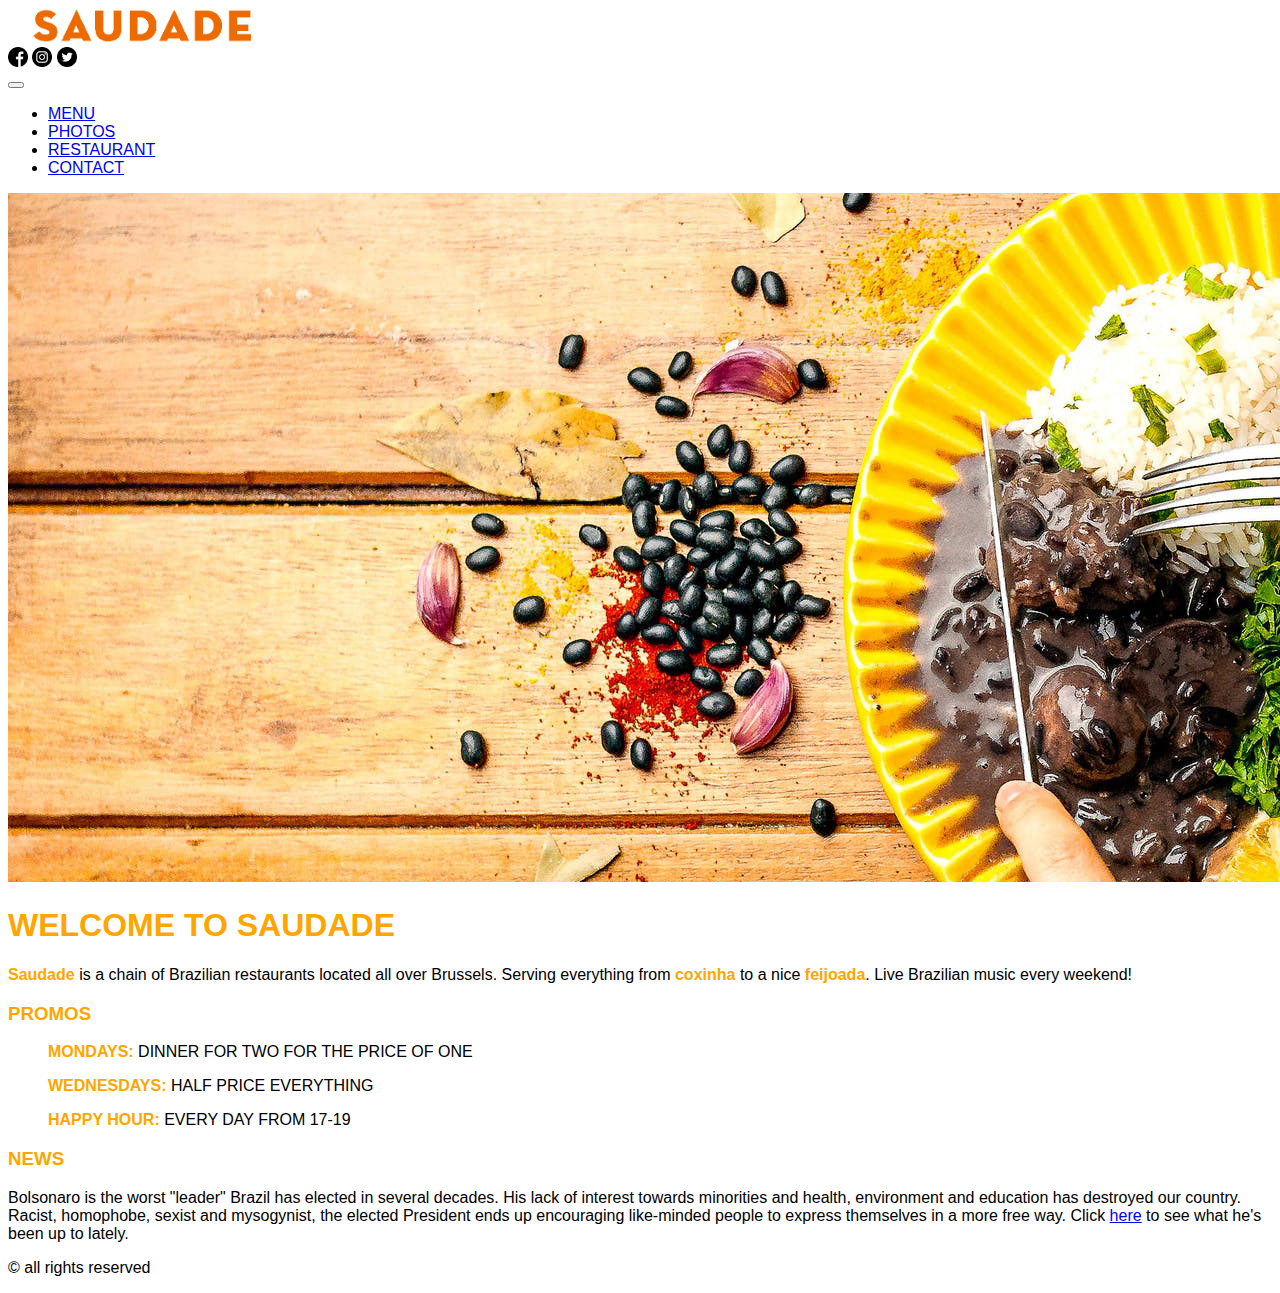
<file: index.html>
<!DOCTYPE html>
<html lang="en">
<head>
    <meta charset="UTF-8">
    <meta name="viewport" content="width=device-width, initial-scale=1.0">
    <script src="https://code.jquery.com/jquery-3.3.1.min.js" integrity="sha256-FgpCb/KJQlLNfOu91ta32o/NMZxltwRo8QtmkMRdAu8=" crossorigin="anonymous"></script>
    <script src="https://cdn.jsdelivr.net/npm/bootstrap@5.0.0-beta1/dist/js/bootstrap.bundle.min.js" integrity="sha384-ygbV9kiqUc6oa4msXn9868pTtWMgiQaeYH7/t7LECLbyPA2x65Kgf80OJFdroafW" crossorigin="anonymous"></script>
    <link href="https://cdn.jsdelivr.net/npm/bootstrap@5.0.0-beta1/dist/css/bootstrap.min.css" rel="stylesheet" integrity="sha384-giJF6kkoqNQ00vy+HMDP7azOuL0xtbfIcaT9wjKHr8RbDVddVHyTfAAsrekwKmP1" crossorigin="anonymous">
    <link rel="stylesheet" href="style.css">
    <title>SAUDADE</title>
</head>
<body>
   <section class="container-fluid">
       <header>
           <section class="row">
               <section class="col-6 col-md-6">
                   <a href="index.html"><img src="icons/logo.jpg" alt="Welcome to Saudade!" class="float-start" height="35px"></a>
               </section>
               <section class="col-6 md-6 d-flex justify-content-end">
                    <a href="https://www.facebook.com" target="_blank"><img src="icons/facebook.png" alt="Facebook" height="20px"></a>
                    <a href="https://www.instagram.com" target="_blank"><img src="icons/instagram.png" alt="Instagram" height="20px"></a>
                    <a href="https://www.twitter.com" target="_blank"><img src="icons/twitter.png" alt="Twitter" height="20px"></a> 
               </section>
           </section>
       </header> 
<nav class="navbar navbar-expand-lg navbar-light">
  <button class="navbar-toggler" type="button" data-bs-toggle="collapse" data-bs-target="#navbarNav" aria-controls="navbarNav" aria-expanded="false" aria-label="Toggle navigation">
      <span class="navbar-toggler-icon"></span>
    </button>
    <div class="collapse navbar-collapse" id="navbarNav">
      <ul class="navbar-nav">
        <li class="nav-item active">
          <a class="nav-link" href="menu.html">MENU<span class="sr-only"></a>
        </li>
        <li class="nav-item">
          <a class="nav-link" href="photos.html">PHOTOS</a>
        </li>
        <li class="nav-item">
          <a class="nav-link" href="restaurant.html">RESTAURANT</a>
        </li>
        <li class="nav-item">
          <a class="nav-link" href="contact.html">CONTACT</a>
        </li>
      </ul>
    </div>
  </nav>
  <main>
         <img src="images/feijoada3.jpg" alt="feijoada" class="img-fluid">
           <section class="row">
               <section class="col-12 col-md-4">
                <div class="jumbotron jumbotron-fluid">
                    <div class="container">
                      <h1 class="display-6 text-center">WELCOME TO SAUDADE</h1>
                      <p class="lead text-justify"><b>Saudade</b> is a chain of Brazilian restaurants located all over Brussels. Serving everything from <b>coxinha</b> to a nice <b>feijoada</b>. Live Brazilian music every weekend!</p>
                    </div>
                  </div>
               </section>
          <section class="col-12 col-md-3"><h3 class="text-center">PROMOS</h3>
                   <ul><b>MONDAYS:</b> DINNER FOR TWO FOR THE PRICE OF ONE</ul>
                   <ul><b>WEDNESDAYS:</b> HALF PRICE EVERYTHING</ul>
                   <ul><b>HAPPY HOUR:</b> EVERY DAY FROM 17-19</ul>
               </section>
               <section class="col-12 col-md-3 justify-content-end"><h3 class="text-center">NEWS</h3>
               <p class="text-justify">Bolsonaro is the worst "leader" Brazil has elected in several decades. His lack of interest towards minorities and health, environment and education has destroyed our country. Racist, homophobe, sexist and mysogynist, the elected President ends up encouraging like-minded people to express themselves in a more free way. Click <a href="https://www.theguardian.com/world/jair-bolsonaro" alt="Bolsonaro's a piece of shit" target="_blank">here</a> to see what he's been up to lately.</p></section>
           </section>
       </main>
       <footer>
        <p class="text-center">© all rights reserved</p>
       </footer>
    </section>
  </body>
</html>
</file>
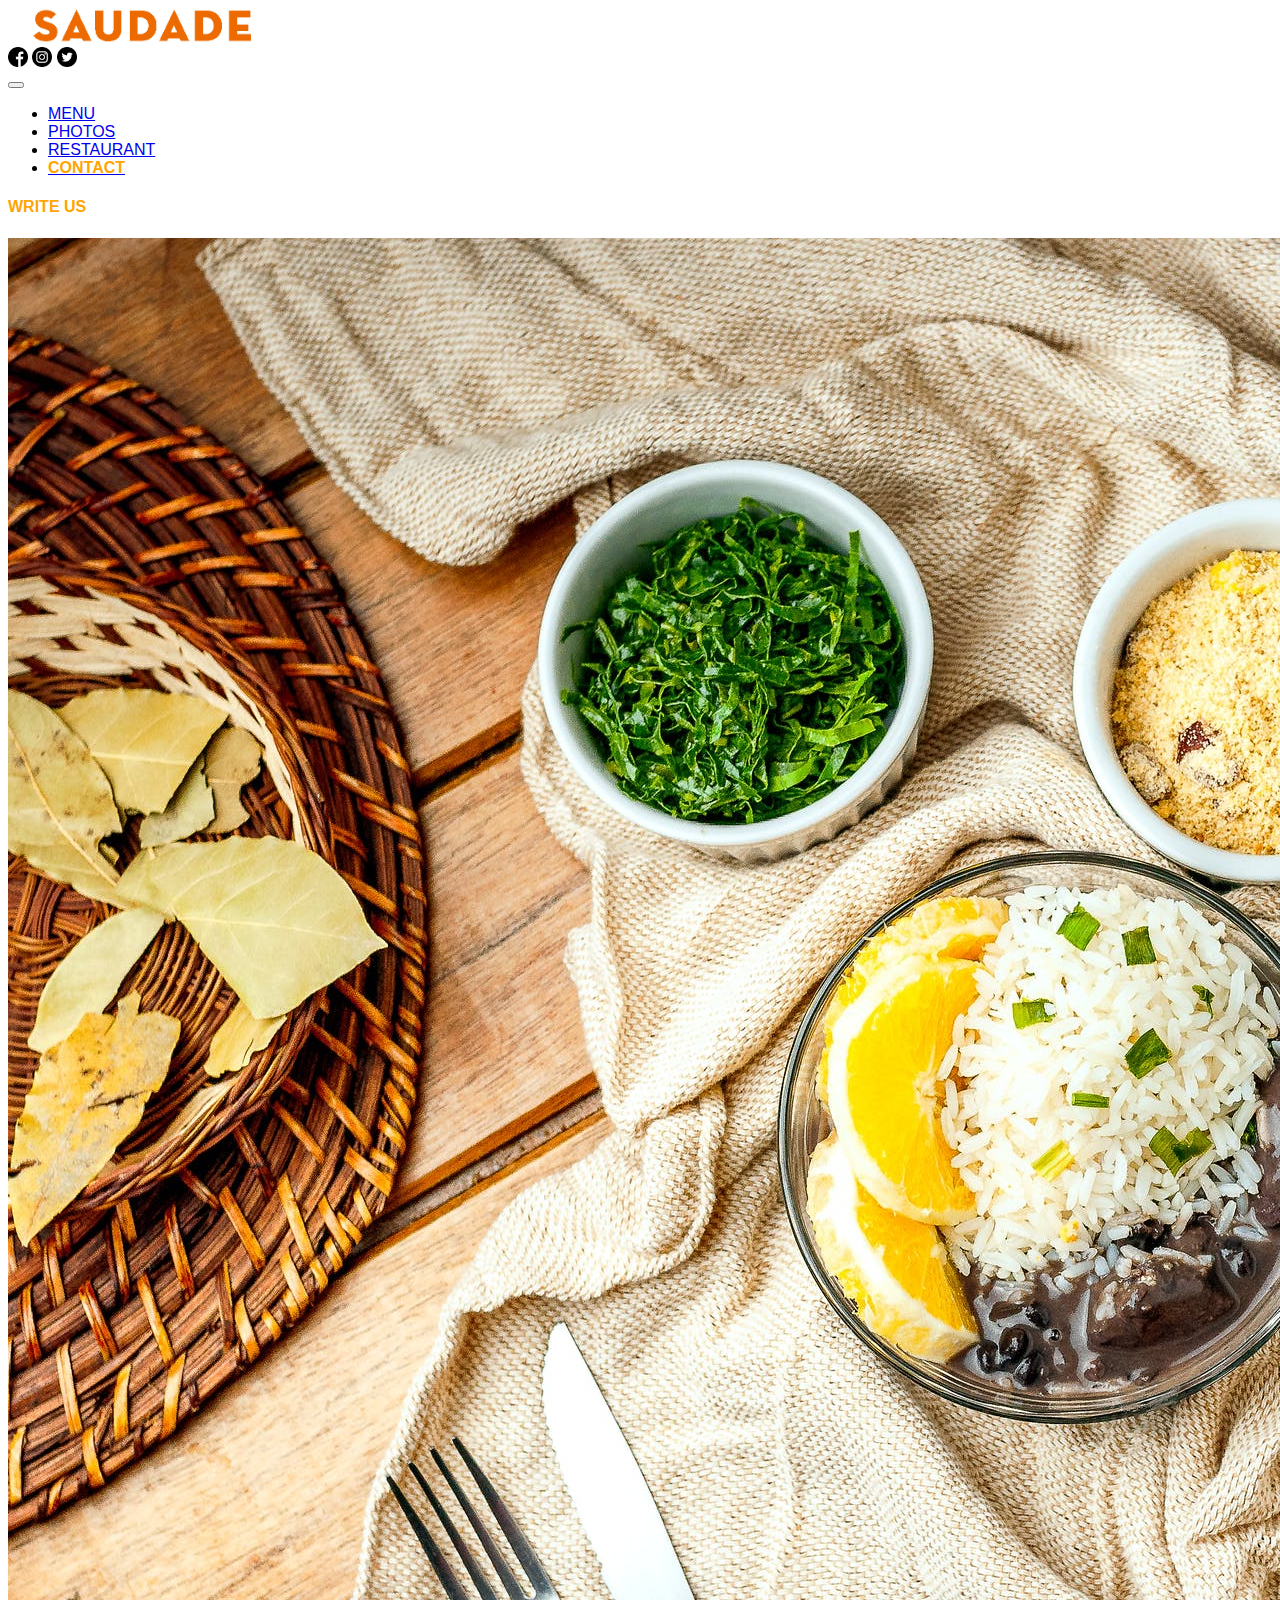
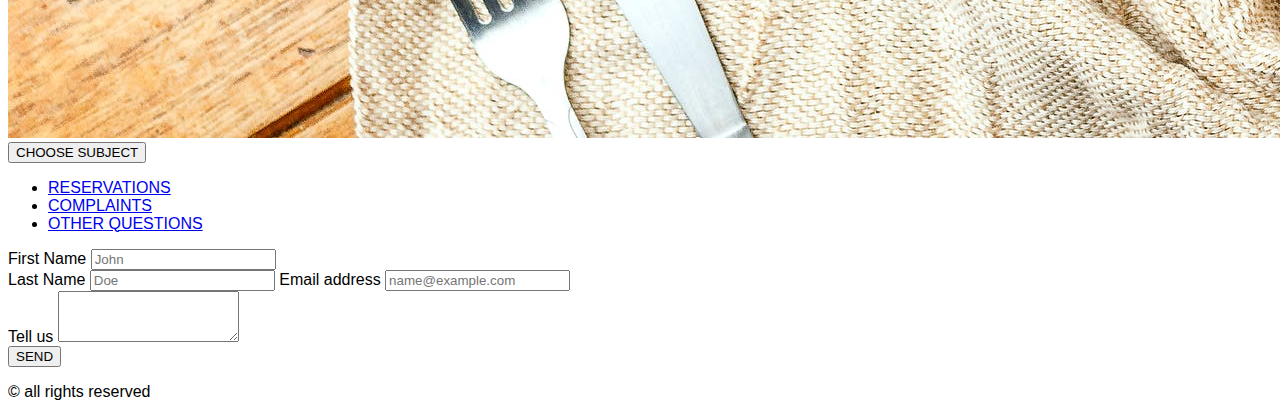
<file: contact.html>
<!DOCTYPE html>
<html lang="en">
<head>
    <meta charset="UTF-8">
    <meta name="viewport" content="width=device-width, initial-scale=1.0">
    <link href="https://cdn.jsdelivr.net/npm/bootstrap@5.0.0-beta1/dist/css/bootstrap.min.css" rel="stylesheet" integrity="sha384-giJF6kkoqNQ00vy+HMDP7azOuL0xtbfIcaT9wjKHr8RbDVddVHyTfAAsrekwKmP1" crossorigin="anonymous">
    <link rel="stylesheet" href="style.css">
    <title>SAUDADE</title>
</head>
<body>
  <script src="https://cdn.jsdelivr.net/npm/bootstrap@5.0.0-beta1/dist/js/bootstrap.bundle.min.js" integrity="sha384-ygbV9kiqUc6oa4msXn9868pTtWMgiQaeYH7/t7LECLbyPA2x65Kgf80OJFdroafW" crossorigin="anonymous"></script>
    <section class="container-fluid">
       <header>
           <section class="row">
               <section class="col-6 col-md-6">
                   <a href="index.html"><img src="icons/logo.jpg" alt="Welcome to Saudade!" class="float-start" height="35px"></a>
               </section>
               <section class="col-6 md-6 d-flex justify-content-end">
                    <a href="https://www.facebook.com" target="_blank"><img src="icons/facebook.png" alt="Facebook" height="20px"></a>
                    <a href="https://www.instagram.com" target="_blank"><img src="icons/instagram.png" alt="Instagram" height="20px"></a>
                    <a href="https://www.twitter.com" target="_blank"><img src="icons/twitter.png" alt="Twitter" height="20px"></a> 
               </section>
           </section>
       </header> 
       <nav class="navbar navbar-expand-lg navbar-light">
        <button class="navbar-toggler" type="button" data-bs-toggle="collapse" data-bs-target="#navbarNav" aria-controls="navbarNav" aria-expanded="false" aria-label="Toggle navigation">
          <span class="navbar-toggler-icon"></span>
        </button>
        <div class="collapse navbar-collapse" id="navbarNav">
          <ul class="navbar-nav">
            <li class="nav-item active">
              <a class="nav-link" href="menu.html">MENU<span class="sr-only"></a>
            </li>
            <li class="nav-item">
              <a class="nav-link" href="photos.html">PHOTOS</a>
            </li>
            <li class="nav-item">
              <a class="nav-link" href="restaurant.html">RESTAURANT</a>
            </li>
            <li class="nav-item">
              <a class="nav-link" href="contact.html"><b>CONTACT</b></a>
            </li>
          </ul>
        </div>
      </nav> 
    <main>
        <section class="row">
            <section class="col-12 col-md-6">
                <h4 class="float-end">WRITE US</h4>
                <img src="images/feijoada4.jpeg" alt="feijoada" class="img-fluid"> 
            </section>
            <section class="col-12 col-md-6">
                <div class="dropdown">
                    <button class="btn btn-secondary dropdown-toggle" type="button" id="dropdownMenuButton" data-bs-toggle="dropdown" aria-expanded="false">
                      CHOOSE SUBJECT
                    </button>
                    <ul class="dropdown-menu" aria-labelledby="dropdownMenuButton">
                      <li><a class="dropdown-item" href="#">RESERVATIONS</a></li>
                      <li><a class="dropdown-item" href="#">COMPLAINTS</a></li>
                      <li><a class="dropdown-item" href="#">OTHER QUESTIONS</a></li>
                    </ul>
                  </div>
                  
                <div class="mb-3">
                    <label for="FormControlInput1" class="form-label">First Name</label>
                    <input type="n" class="form-control" id="exampleFormControlInput1" placeholder="John">
                  </div>
                    <label for="exampleFormControlInput1" class="form-label">Last Name</label>
                    <input type="email" class="form-control" id="exampleFormControlInput1" placeholder="Doe">
                  </div>
                    <label for="exampleFormControlInput1" class="form-label">Email address</label>
                    <input type="email" class="form-control" id="exampleFormControlInput1" placeholder="name@example.com">
                  </div>
                  <div class="mb-3">
                    <label for="exampleFormControlTextarea1" class="form-label">Tell us</label>
                    <textarea class="form-control" id="exampleFormControlTextarea1" rows="3"></textarea>
                  </div>
                  <button>SEND</button>
            </section>
        </section>

        <footer>
          <p class="text-center">© all rights reserved</p>
         </footer> 
    </main>
</body>
</html>
</file>
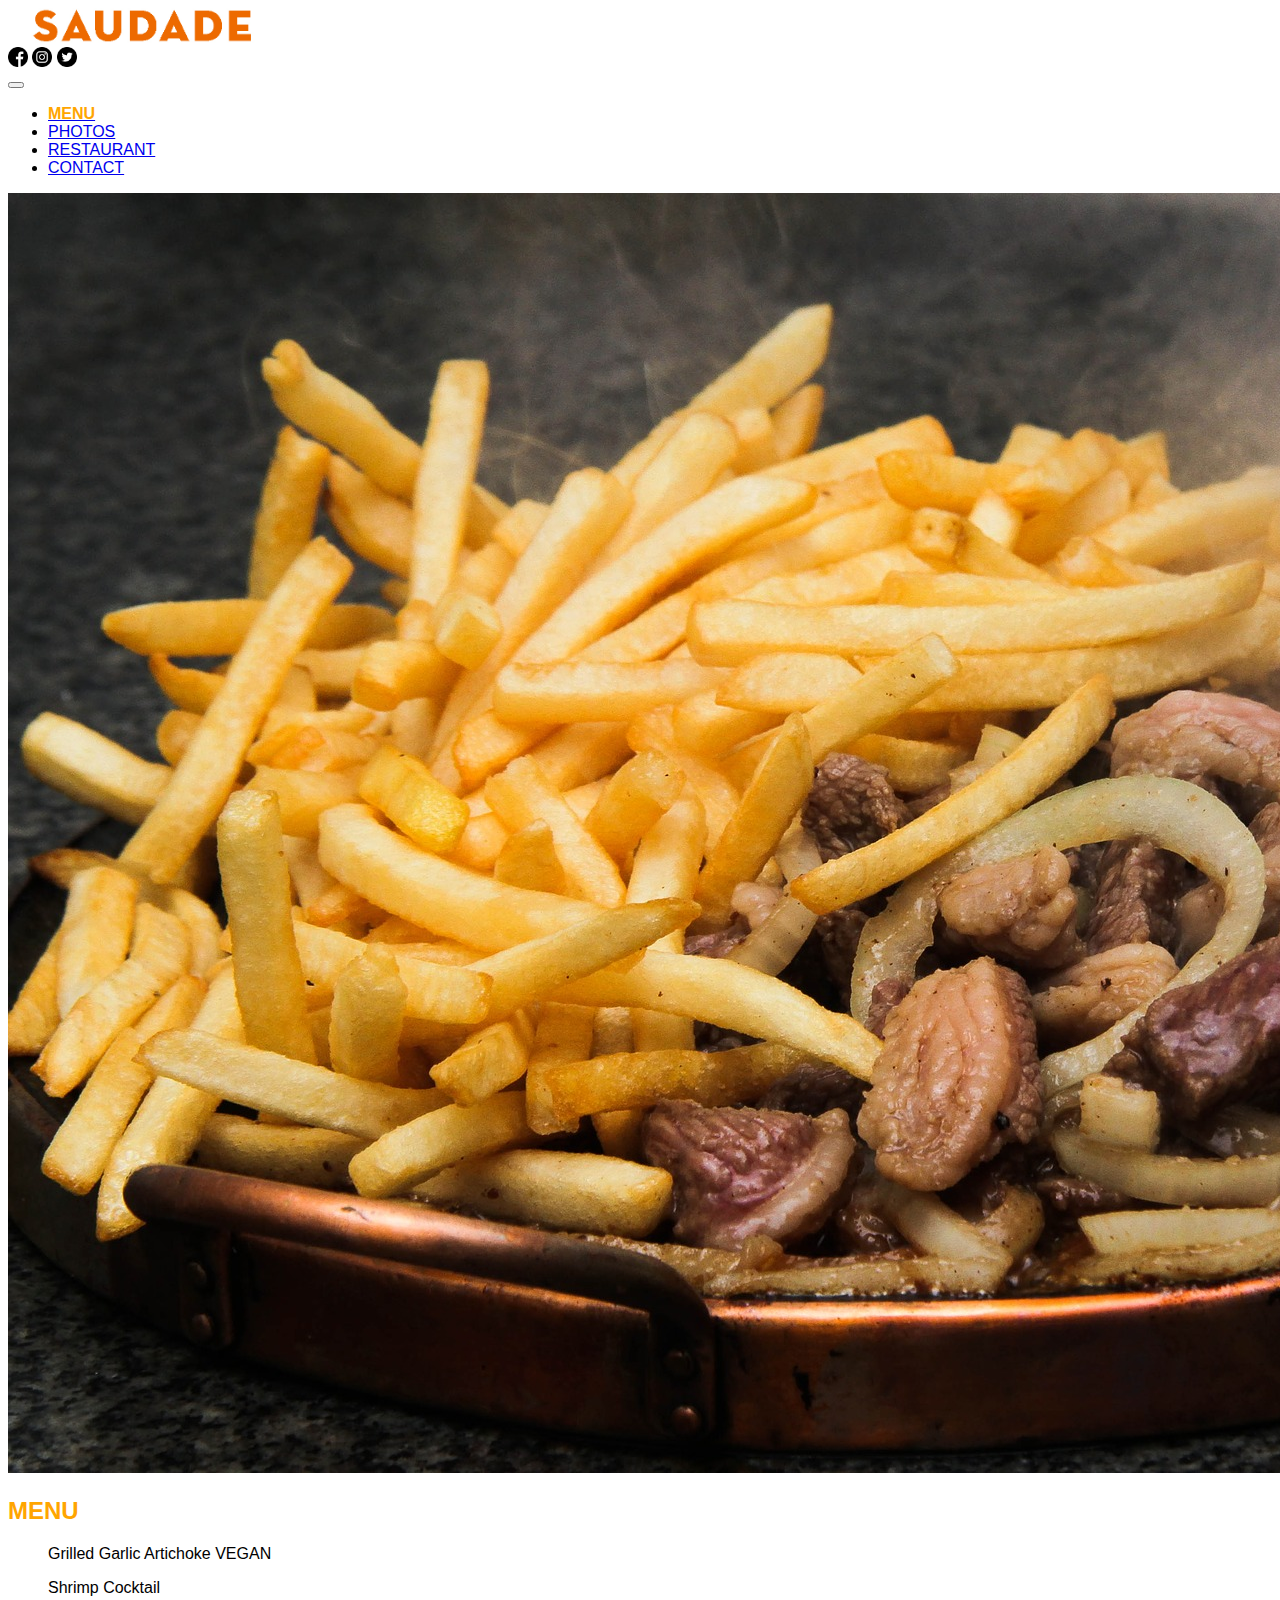
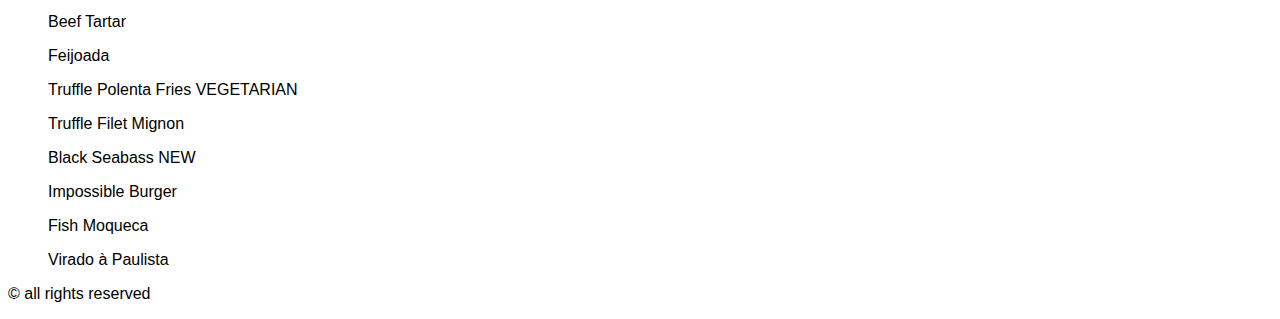
<file: menu.html>
<!DOCTYPE html>
<html lang="en">
<head>
    <meta charset="UTF-8">
    <meta name="viewport" content="width=device-width, initial-scale=1.0">
    <link href="https://cdn.jsdelivr.net/npm/bootstrap@5.0.0-beta1/dist/css/bootstrap.min.css" rel="stylesheet" integrity="sha384-giJF6kkoqNQ00vy+HMDP7azOuL0xtbfIcaT9wjKHr8RbDVddVHyTfAAsrekwKmP1" crossorigin="anonymous">
    <link rel="stylesheet" href="style.css">
    <title>SAUDADE</title>
</head>
<body>
  <script src="https://cdn.jsdelivr.net/npm/bootstrap@5.0.0-beta1/dist/js/bootstrap.bundle.min.js" integrity="sha384-ygbV9kiqUc6oa4msXn9868pTtWMgiQaeYH7/t7LECLbyPA2x65Kgf80OJFdroafW" crossorigin="anonymous"></script>
    <section class="container-fluid">
       <header>
           <section class="row">
               <section class="col-6 col-md-6">
                   <a href="index.html"><img src="icons/logo.jpg" alt="Welcome to Saudade!" class="float-start" height="35px"></a>
               </section>
               <section class="col-6 md-6 d-flex justify-content-end">
                    <a href="https://www.facebook.com" target="_blank"><img src="icons/facebook.png" alt="Facebook" height="20px"></a>
                    <a href="https://www.instagram.com" target="_blank"><img src="icons/instagram.png" alt="Instagram" height="20px"></a>
                    <a href="https://www.twitter.com" target="_blank"><img src="icons/twitter.png" alt="Twitter" height="20px"></a> 
               </section>
           </section>
       </header> 
       <nav class="navbar navbar-expand-lg navbar-light">
        <button class="navbar-toggler" type="button" data-bs-toggle="collapse" data-bs-target="#navbarNav" aria-controls="navbarNav" aria-expanded="false" aria-label="Toggle navigation">
          <span class="navbar-toggler-icon"></span>
        </button>
        <div class="collapse navbar-collapse" id="navbarNav">
          <ul class="navbar-nav">
            <li class="nav-item active">
              <a class="nav-link" href="menu.html"><b>MENU</b><span class="sr-only"></a>
            </li>
            <li class="nav-item">
              <a class="nav-link" href="photos.html">PHOTOS</a>
            </li>
            <li class="nav-item">
              <a class="nav-link" href="restaurant.html">RESTAURANT</a>
            </li>
            <li class="nav-item">
              <a class="nav-link" href="contact.html">CONTACT</a>
            </li>
          </ul>
        </div>
      </nav>
    <main>
        <section class="row">
            <section class="col-12 col-md-6">
                <img src="images/carne.jpg" class="img-fluid" alt="brazilian meat with fries">
            </section>
            <section class="col-12 col-md-6">
                <h2 class="text-md-center">MENU</h2>
                <ul>Grilled Garlic Artichoke <span class="badge bg-secondary">VEGAN</span></ul> 
                <ul>Shrimp Cocktail</ul>
                <ul>Beef Tartar</ul>
                <ul>Feijoada</ul>
                <ul>Truffle Polenta Fries <span class="badge bg-secondary">VEGETARIAN</span></ul>
                <ul>Truffle Filet Mignon</ul>
                <ul>Black Seabass <span class="badge bg-secondary">NEW</span></ul>
                <ul>Impossible Burger</ul>
                <ul>Fish Moqueca</ul>
                <ul>Virado à Paulista</ul>
            </section>
            <footer>
        <p class="text-center">© all rights reserved</p>
       </footer>
        </section>
    </main>
</body>
</html>
</file>
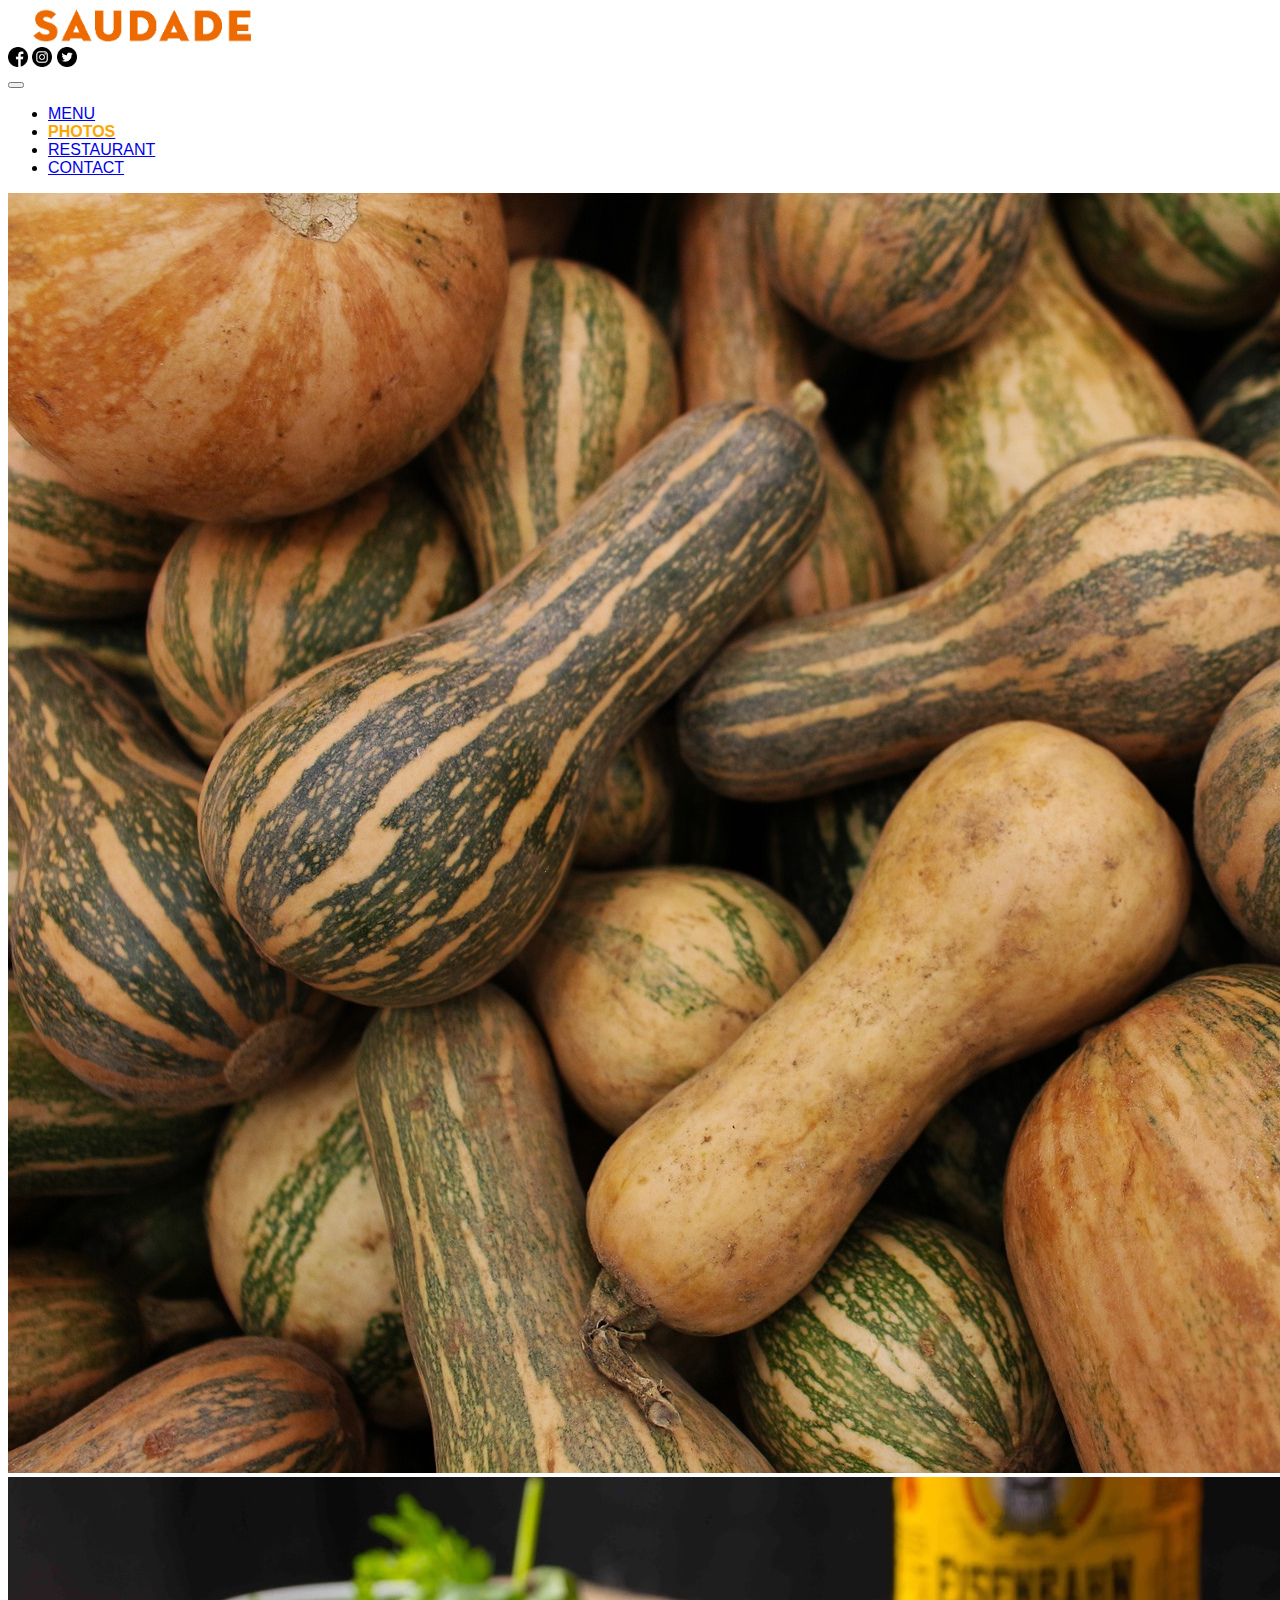
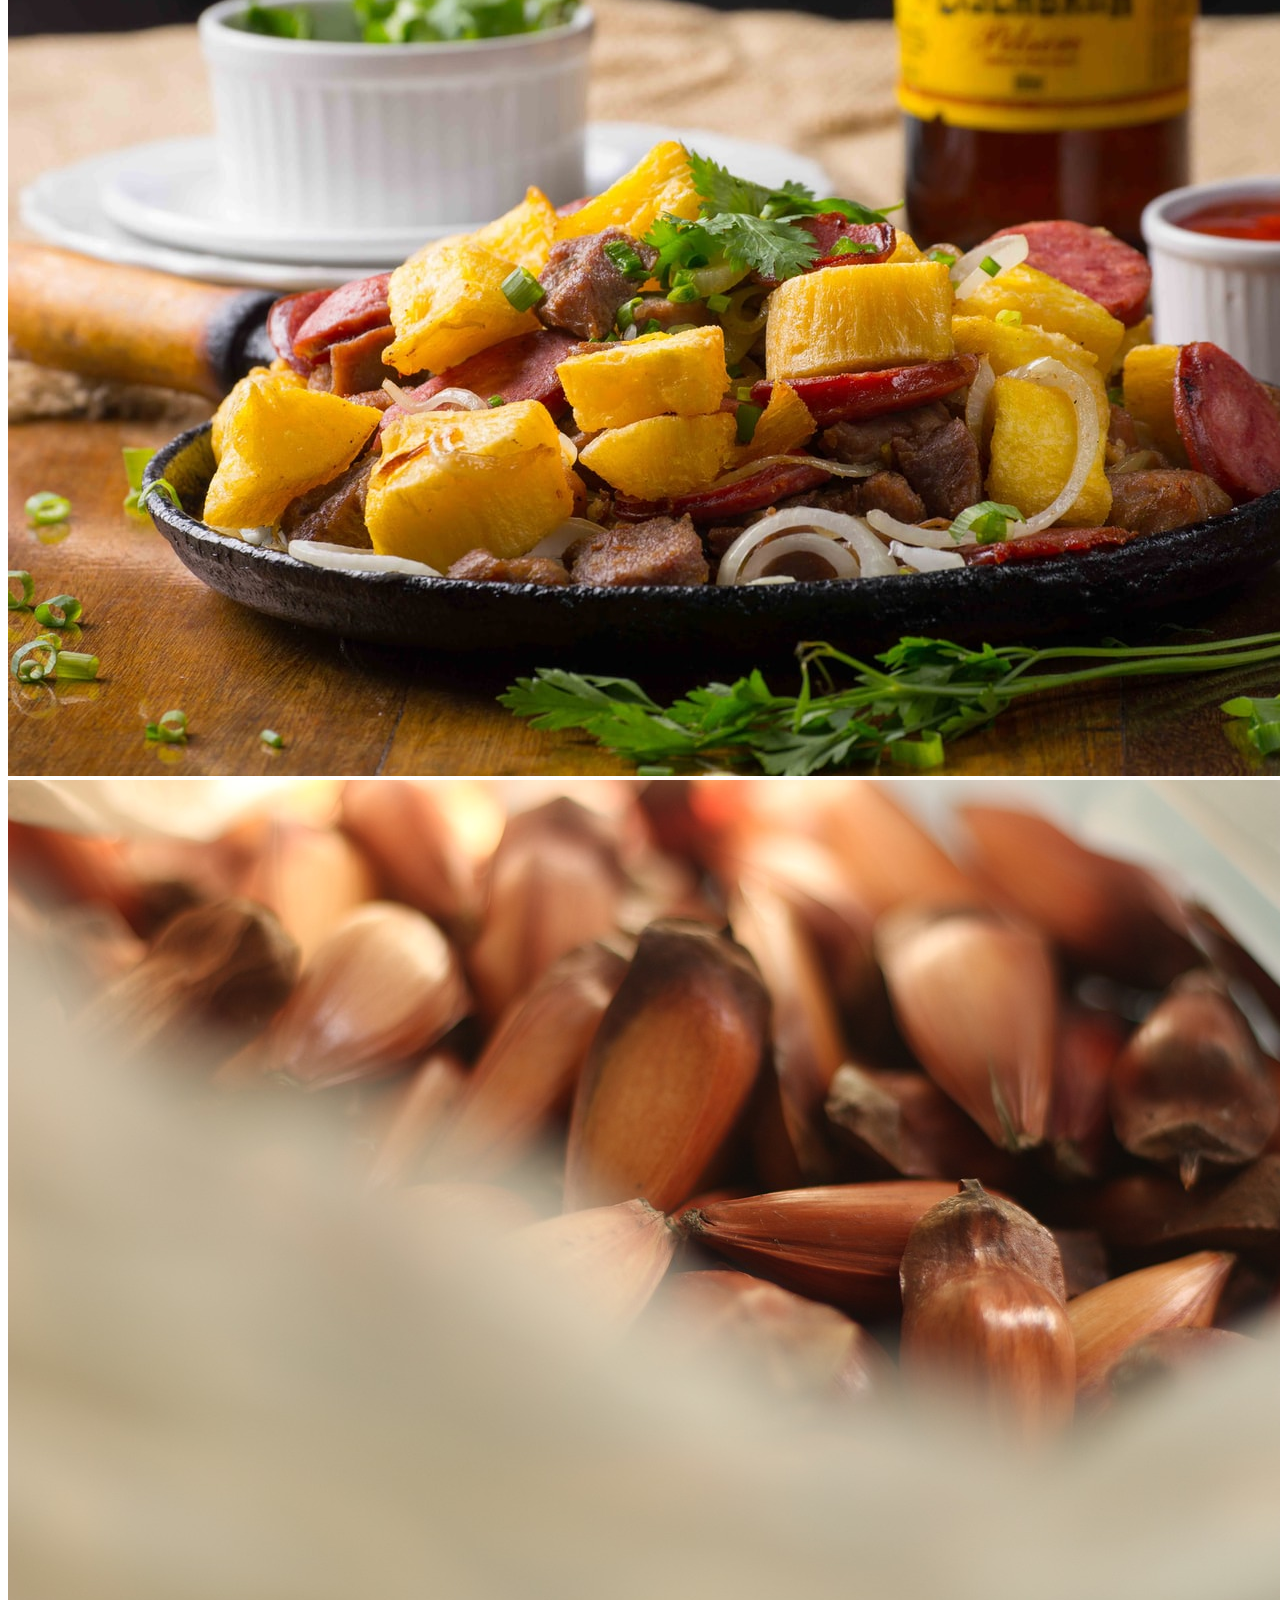
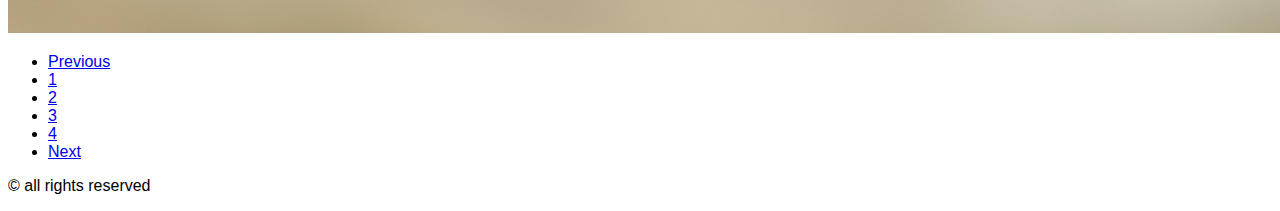
<file: photos.html>
<!DOCTYPE html>
<html lang="en">
<head>
    <meta charset="UTF-8">
    <meta name="viewport" content="width=device-width, initial-scale=1.0">
    <link href="https://cdn.jsdelivr.net/npm/bootstrap@5.0.0-beta1/dist/css/bootstrap.min.css" rel="stylesheet" integrity="sha384-giJF6kkoqNQ00vy+HMDP7azOuL0xtbfIcaT9wjKHr8RbDVddVHyTfAAsrekwKmP1" crossorigin="anonymous">
    <link rel="stylesheet" href="style.css">
    <title>SAUDADE</title>
</head>
<body>
  <script src="https://cdn.jsdelivr.net/npm/bootstrap@5.0.0-beta1/dist/js/bootstrap.bundle.min.js" integrity="sha384-ygbV9kiqUc6oa4msXn9868pTtWMgiQaeYH7/t7LECLbyPA2x65Kgf80OJFdroafW" crossorigin="anonymous"></script>
    <section class="container-fluid">
       <header>
           <section class="row">
               <section class="col-6 col-md-6">
                   <a href="index.html"><img src="icons/logo.jpg" alt="Welcome to Saudade!" class="float-start" height="35px"></a>
               </section>
               
               <section class="col-6 md-6 d-flex justify-content-end">
                    <a href="https://www.facebook.com" target="_blank"><img src="icons/facebook.png" alt="Facebook" height="20px"></a>
                    <a href="https://www.instagram.com" target="_blank"><img src="icons/instagram.png" alt="Instagram" height="20px"></a>
                    <a href="https://www.twitter.com" target="_blank"><img src="icons/twitter.png" alt="Twitter" height="20px"></a> 
               </section>
           </section>
       </header> 
       <nav class="navbar navbar-expand-lg navbar-light">
        <button class="navbar-toggler" type="button" data-bs-toggle="collapse" data-bs-target="#navbarNav" aria-controls="navbarNav" aria-expanded="false" aria-label="Toggle navigation">
          <span class="navbar-toggler-icon"></span>
        </button>
        <div class="collapse navbar-collapse" id="navbarNav">
          <ul class="navbar-nav">
            <li class="nav-item active">
              <a class="nav-link" href="menu.html">MENU<span class="sr-only"></a>
            </li>
            <li class="nav-item">
              <a class="nav-link" href="photos.html"><b>PHOTOS</b></a>
            </li>
            <li class="nav-item">
              <a class="nav-link" href="restaurant.html">RESTAURANT</a>
            </li>
            <li class="nav-item">
              <a class="nav-link" href="contact.html">CONTACT</a>
            </li>
          </ul>
        </div>
      </nav>
       <section class="row">
           <section class="col-12 col-md-4">
               <img src="images/abobora.jpg" alt="pumpkin" class="img-fluid">
           </section>
           <section class="col-12 col-md-4">
               <img src="images/mandioca.jpeg" alt="mandioca" class="img-fluid">
           </section>
           <section class="col-1é col-md-4">
               <img src="images/pinhao.jpg" alt="pinhao" class="img-fluid">
           </section>
           <nav aria-label="Page navigation example">
            <ul class="pagination justify-content-center">
              <li class="page-item disabled">
                <a class="page-link" href="#" tabindex="-1">Previous</a>
              </li>
              <li class="page-item active"><a class="page-link" href="photos.html">1</a></li>
              <li class="page-item"><a class="page-link" href="photos2.html">2</a></li>
              <li class="page-item"><a class="page-link" href="photos3.html">3</a></li>
              <li class="page-item"><a class="page-link" href="photos4.html">4</a></li>
              <li class="page-item">
                <a class="page-link" href="photos2.html">Next</a>
              </li>
            </ul>
          </nav>
       </section>
       <footer>
        <p class="text-center">© all rights reserved</p>
       </footer>
    </body>
    </html>
</file>
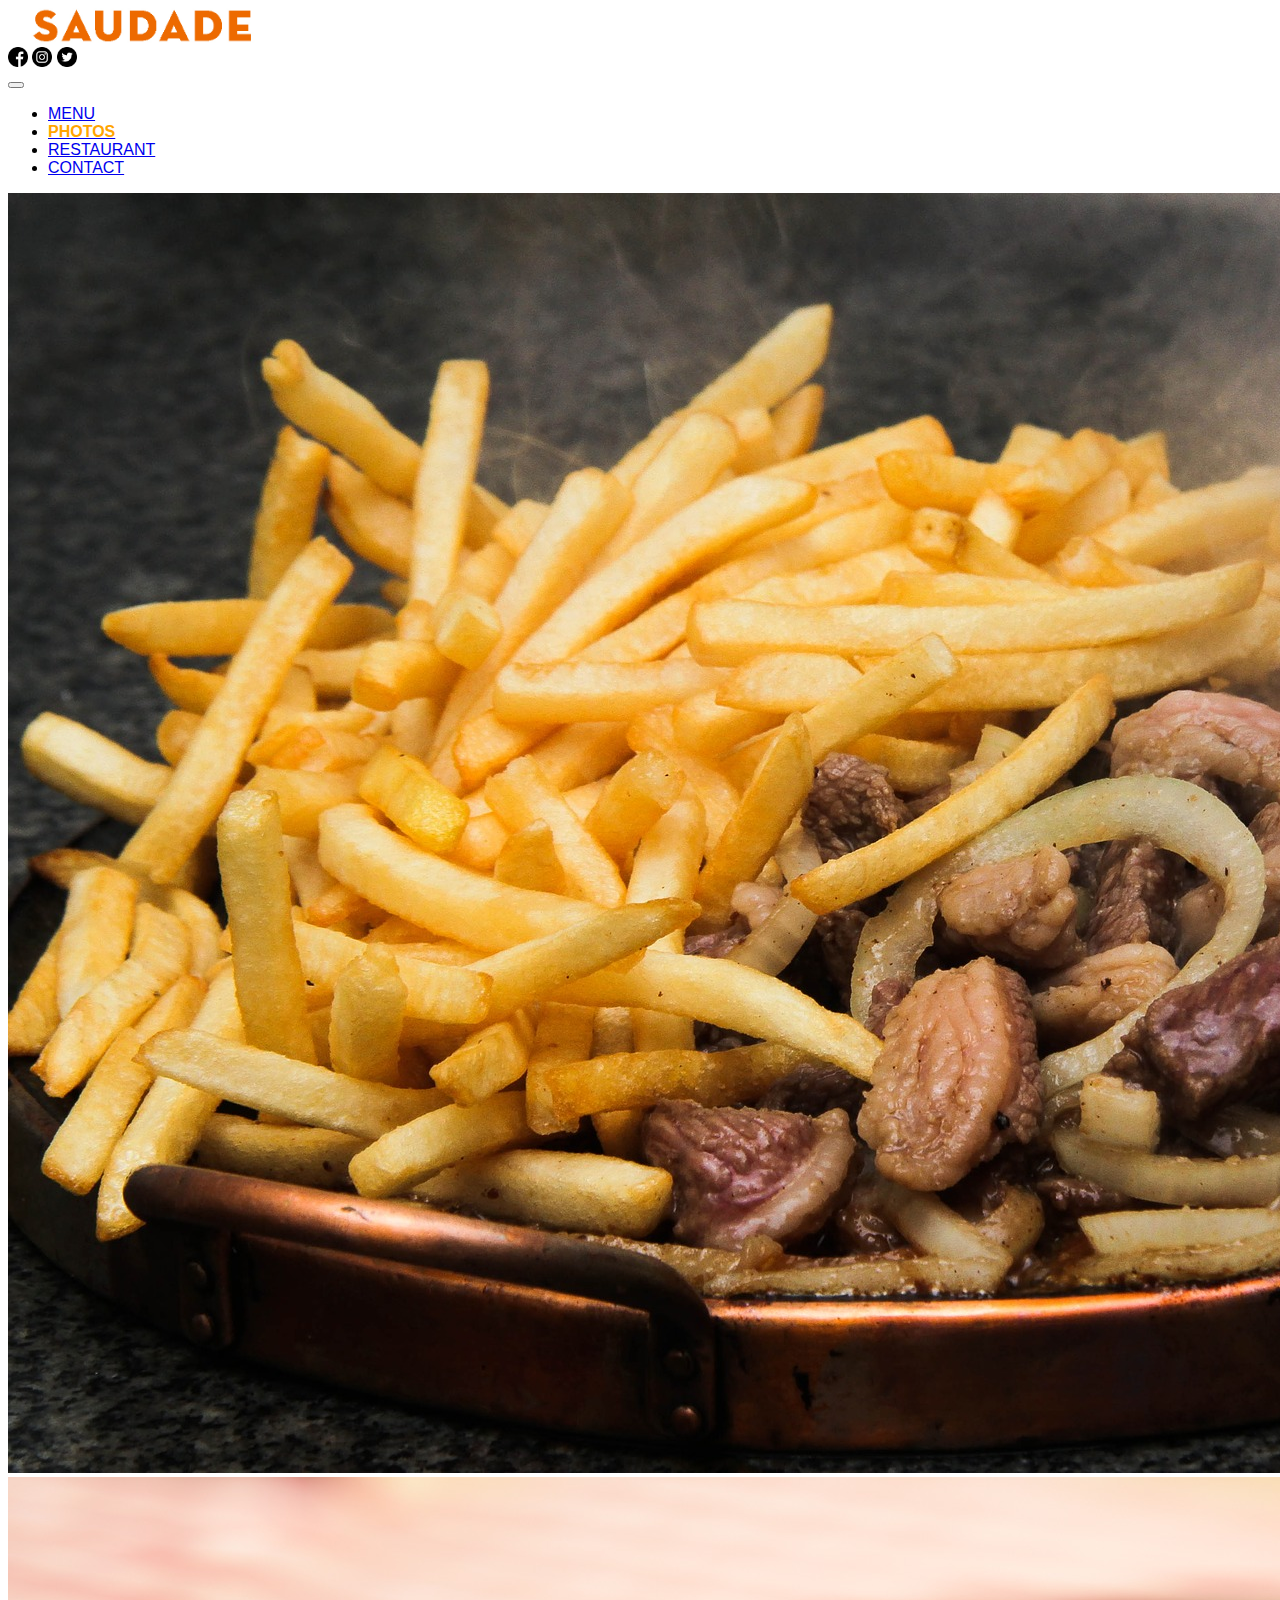
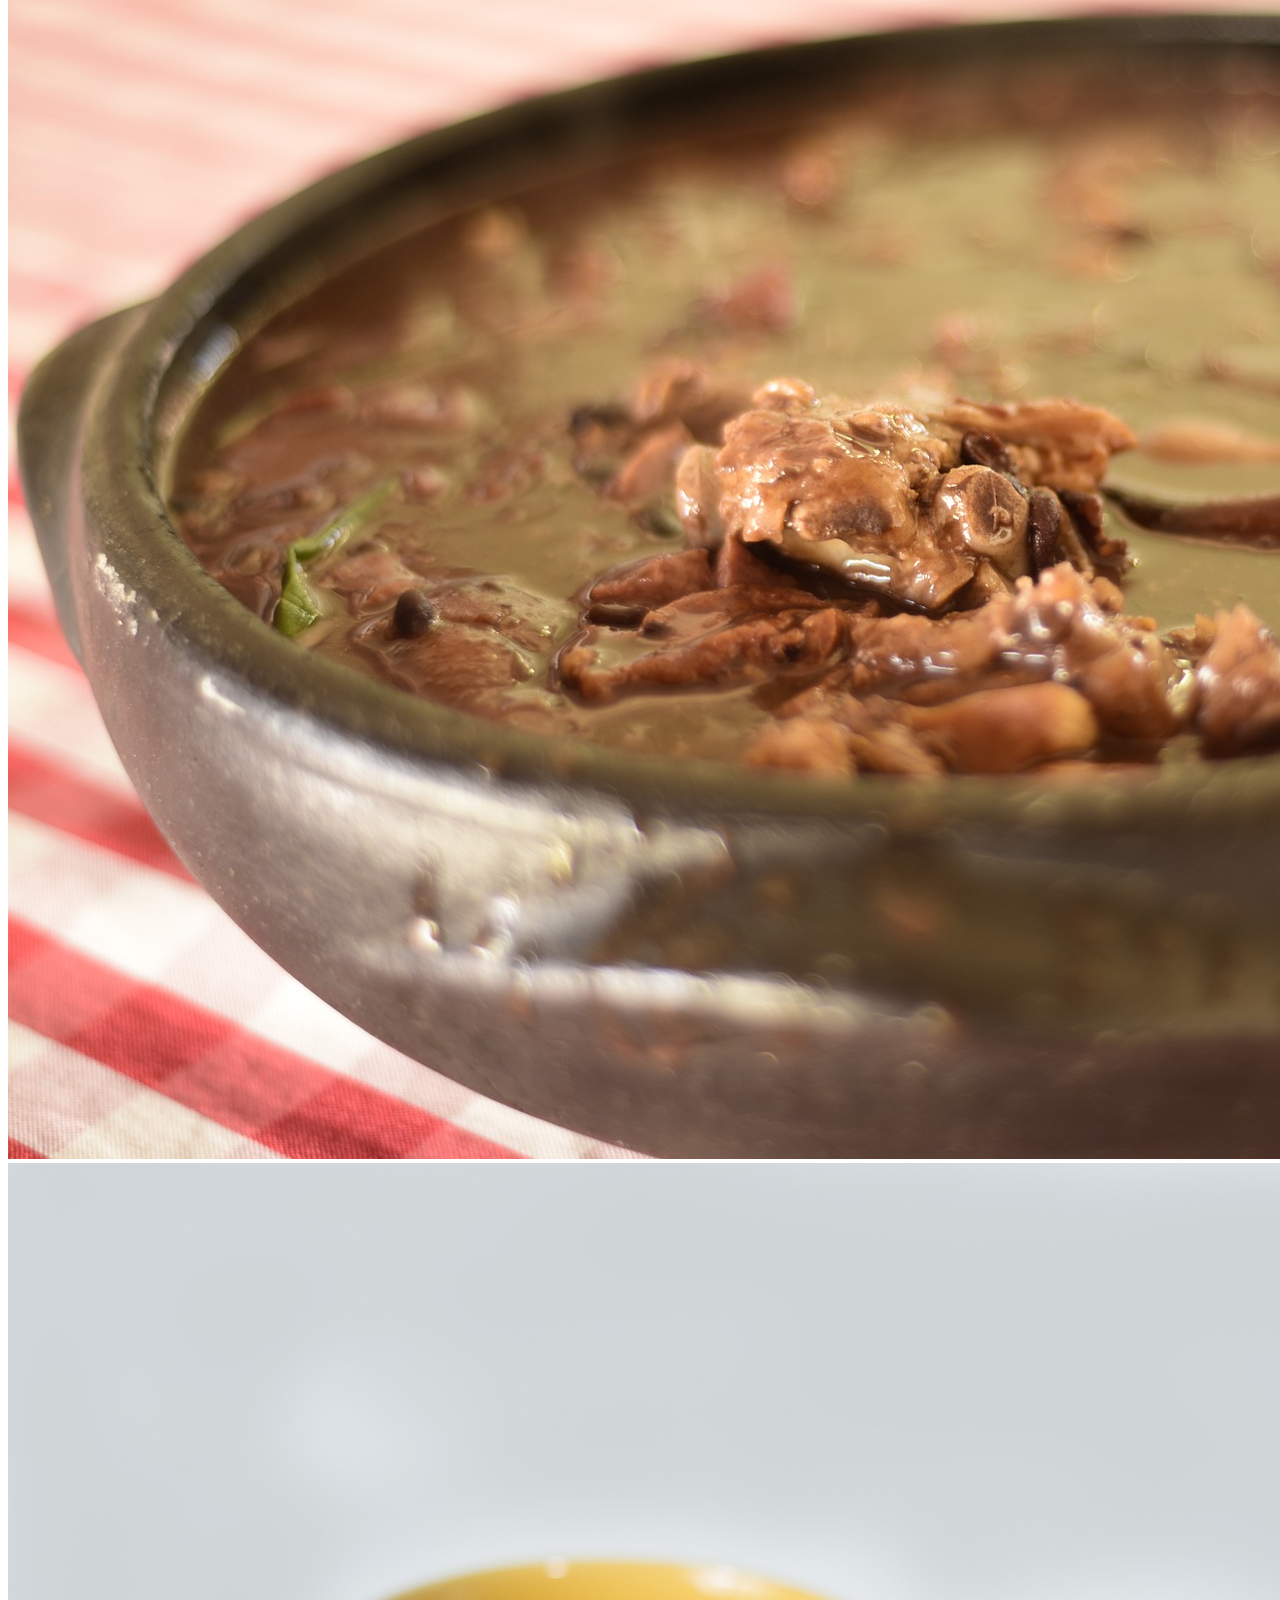
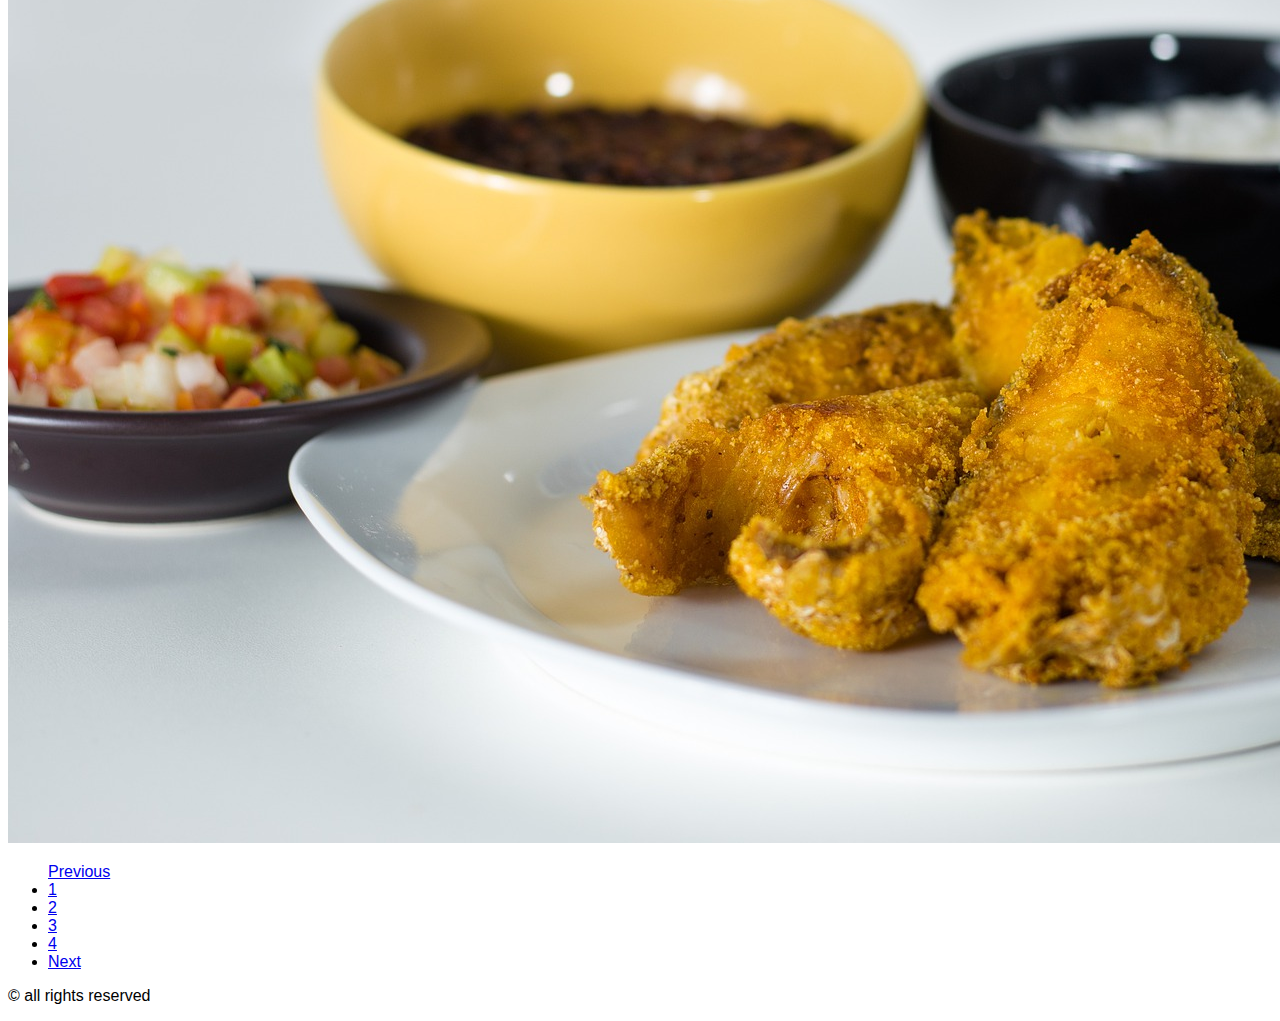
<file: photos2.html>
<!DOCTYPE html>
<html lang="en">
<head>
    <meta charset="UTF-8">
    <meta name="viewport" content="width=device-width, initial-scale=1.0">
    <link href="https://cdn.jsdelivr.net/npm/bootstrap@5.0.0-beta1/dist/css/bootstrap.min.css" rel="stylesheet" integrity="sha384-giJF6kkoqNQ00vy+HMDP7azOuL0xtbfIcaT9wjKHr8RbDVddVHyTfAAsrekwKmP1" crossorigin="anonymous">
    <link rel="stylesheet" href="style.css">
    <title>SAUDADE</title>
</head>
<body>
  <script src="https://cdn.jsdelivr.net/npm/bootstrap@5.0.0-beta1/dist/js/bootstrap.bundle.min.js" integrity="sha384-ygbV9kiqUc6oa4msXn9868pTtWMgiQaeYH7/t7LECLbyPA2x65Kgf80OJFdroafW" crossorigin="anonymous"></script>
    <section class="container-fluid">
       <header>
           <section class="row">
               <section class="col-6 col-md-6">
                   <a href="index.html"><img src="icons/logo.jpg" alt="Welcome to Saudade!" class="float-start" height="35px"></a>
               </section>
               
               <section class="col-6 md-6 d-flex justify-content-end">
                    <a href="https://www.facebook.com" target="_blank"><img src="icons/facebook.png" alt="Facebook" height="20px"></a>
                    <a href="https://www.instagram.com" target="_blank"><img src="icons/instagram.png" alt="Instagram" height="20px"></a>
                    <a href="https://www.twitter.com" target="_blank"><img src="icons/twitter.png" alt="Twitter" height="20px"></a> 
               </section>
           </section>
       </header> 
       <nav class="navbar navbar-expand-lg navbar-light">
        <button class="navbar-toggler" type="button" data-bs-toggle="collapse" data-bs-target="#navbarNav" aria-controls="navbarNav" aria-expanded="false" aria-label="Toggle navigation">
          <span class="navbar-toggler-icon"></span>
        </button>
        <div class="collapse navbar-collapse" id="navbarNav">
          <ul class="navbar-nav">
            <li class="nav-item active">
              <a class="nav-link" href="menu.html">MENU<span class="sr-only"></a>
            </li>
            <li class="nav-item">
              <a class="nav-link" href="photos.html"><b>PHOTOS</b></a>
            </li>
            <li class="nav-item">
              <a class="nav-link" href="restaurant.html">RESTAURANT</a>
            </li>
            <li class="nav-item">
              <a class="nav-link" href="contact.html">CONTACT</a>
            </li>
          </ul>
        </div>
      </nav>
       <section class="row">
           <section class="col-12 col-md-4">
               <img src="images/carne.jpg" alt="carne" class="img-fluid">
           </section>
           <section class="col-12 col-md-4">
               <img src="images/feijoada.jpg" alt="feijoada" class="img-fluid">
           </section>
           <section class="col-12 col-md-4">
               <img src="images/frango.jpg" alt="frango" class="img-fluid">
           </section>
           <nav aria-label="Page navigation example">
            <ul class="pagination justify-content-center">
              
                <a class="page-link" href="photos.html">Previous</a>
              </li>
              <li class="page-item"><a class="page-link" href="photos.html">1</a></li>
              <li class="page-item active"><a class="page-link" href="photos2.html">2</a></li>
              <li class="page-item"><a class="page-link" href="photos3.html">3</a></li>
              <li class="page-item"><a class="page-link" href="photos4.html">4</a></li>
              <li class="page-item">
                <a class="page-link" href="photos3.html">Next</a>
              </li>
            </ul>
          </nav>
       </section>
      <footer>
       <p class="text-center">© all rights reserved</p>
      </footer>
   </body>
   </html>
</file>
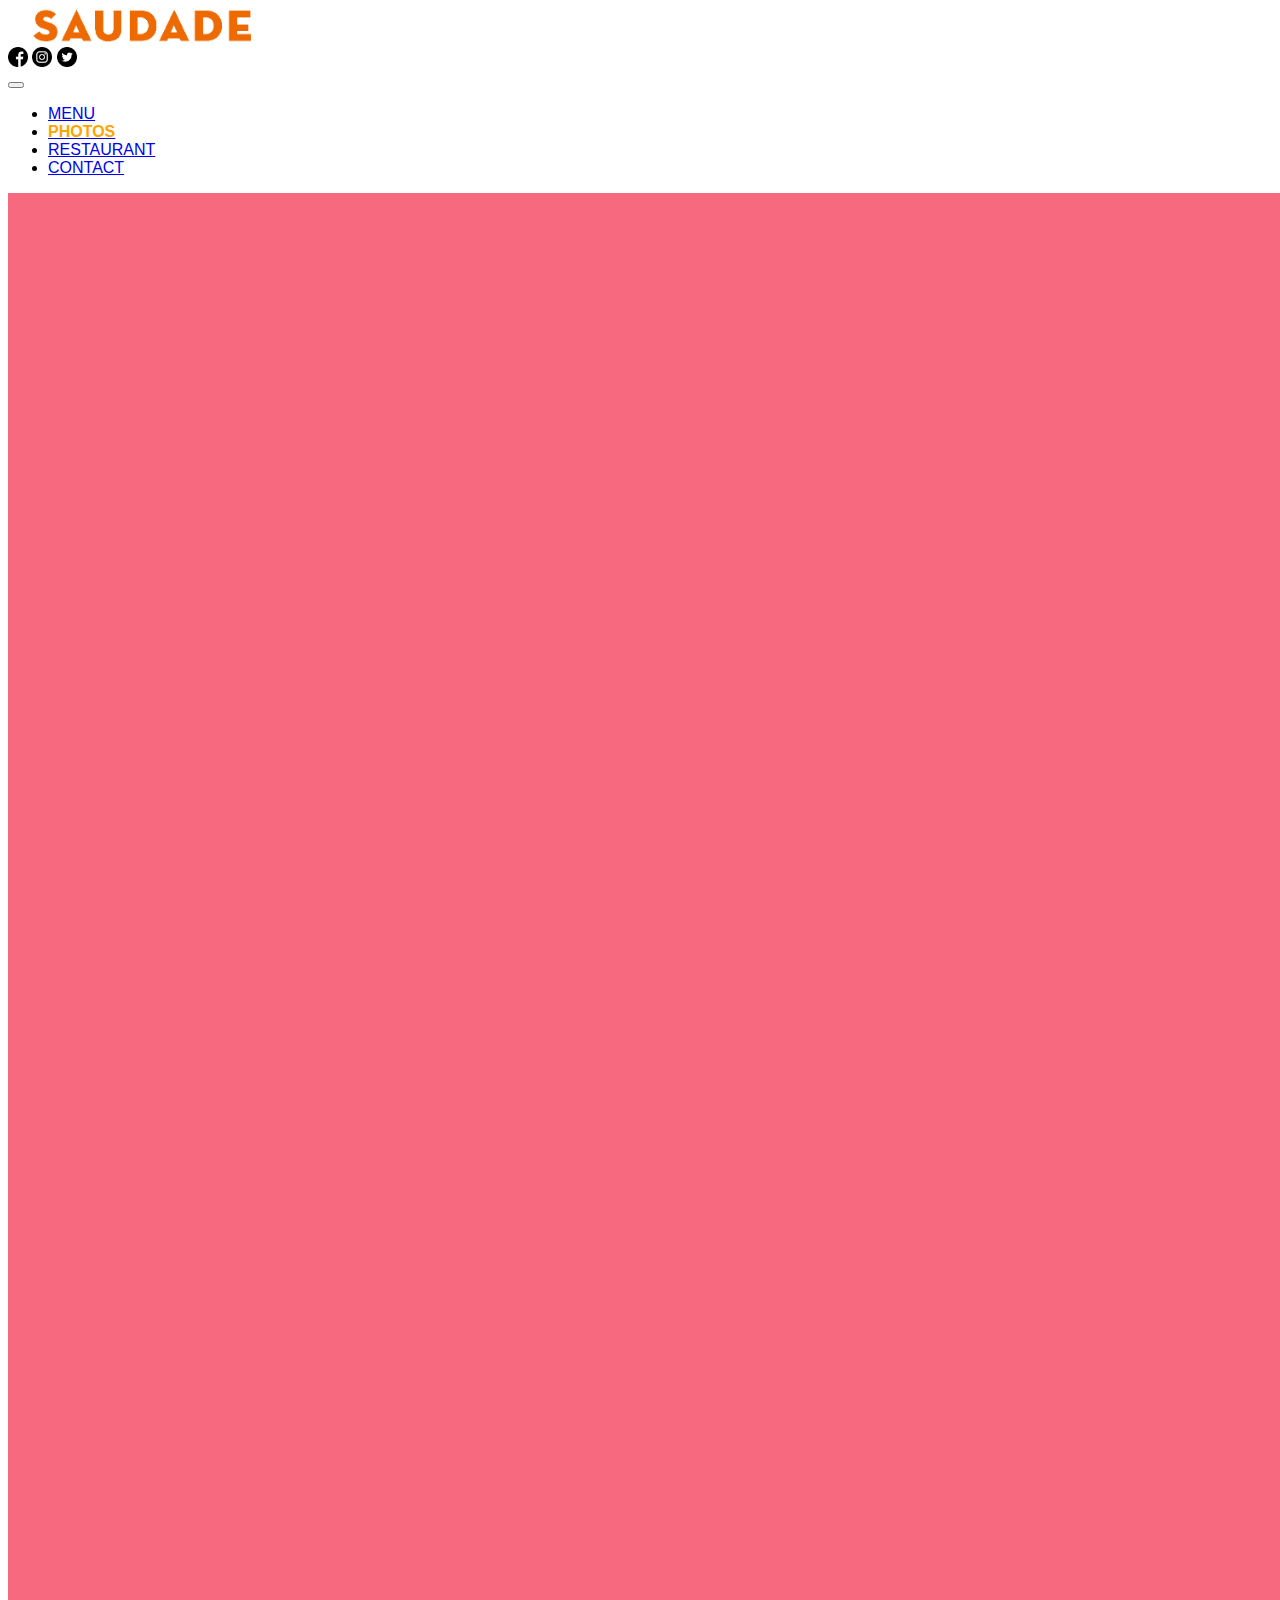
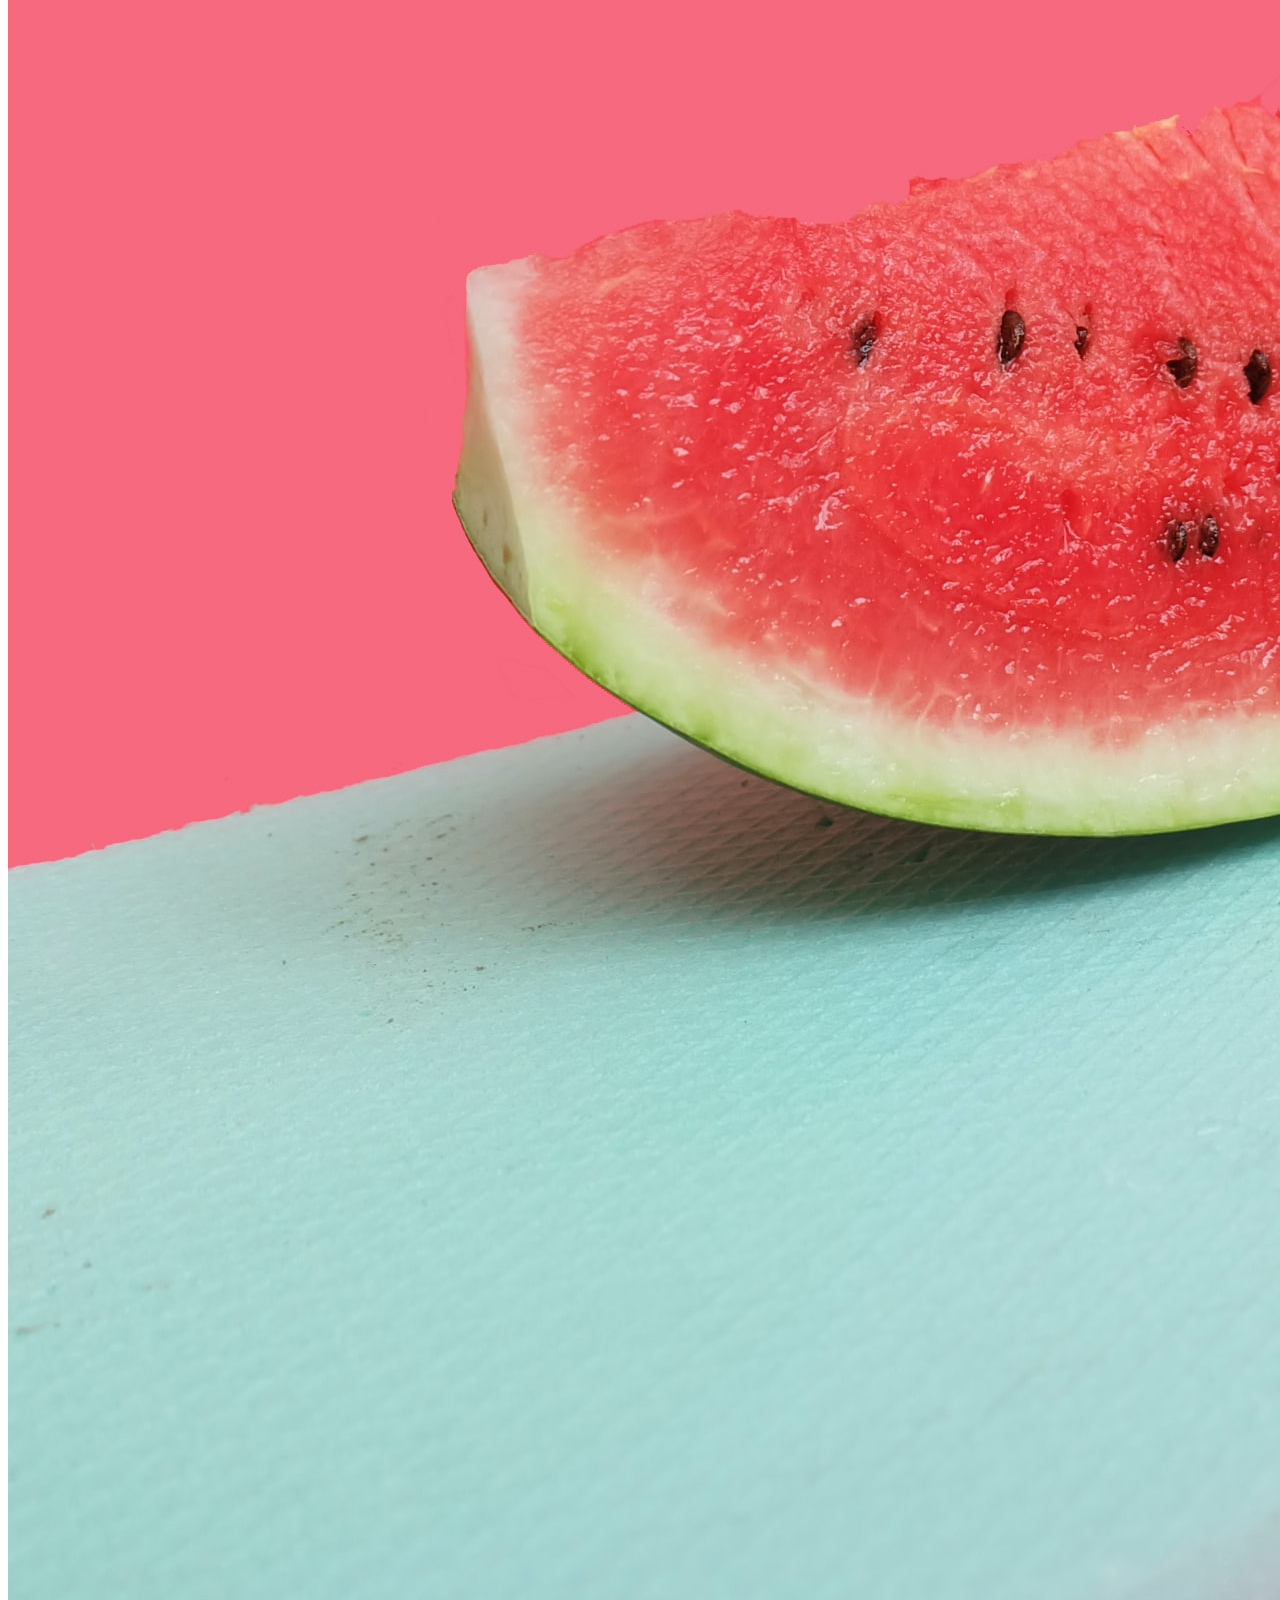
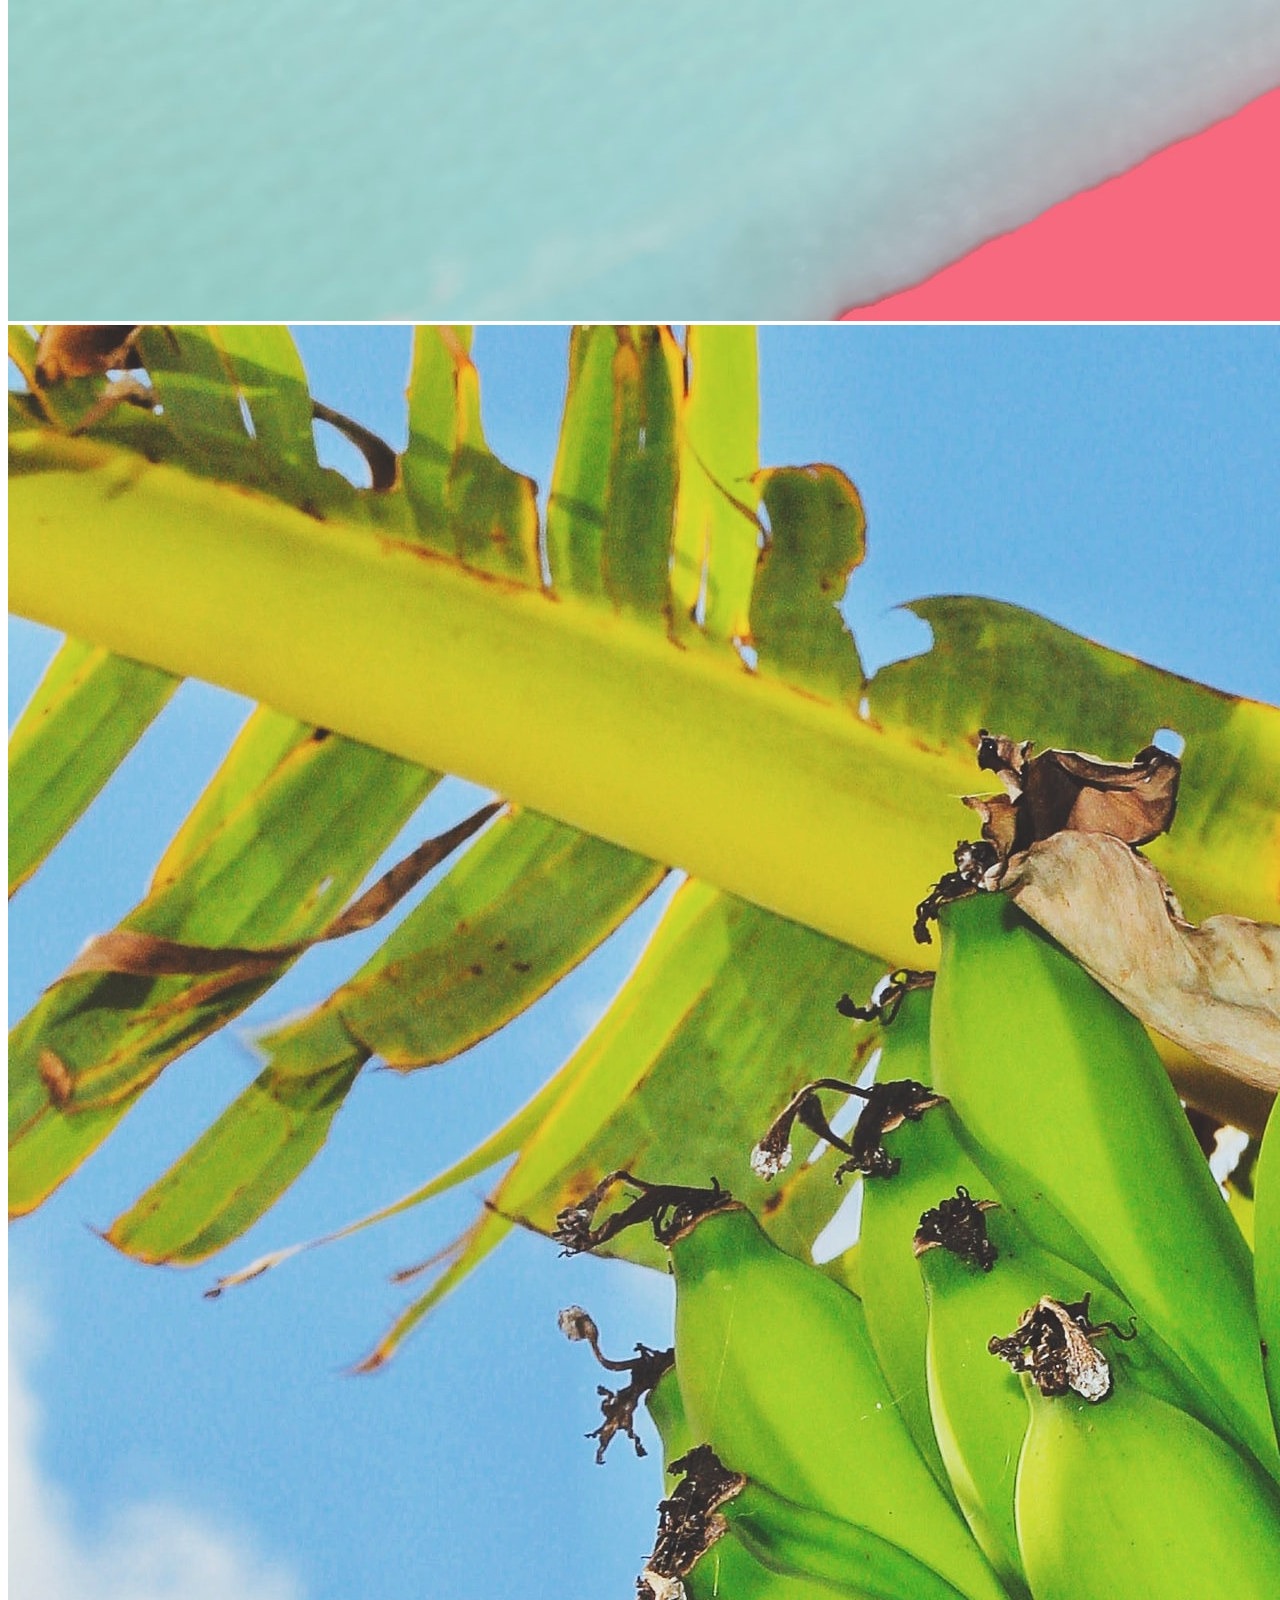
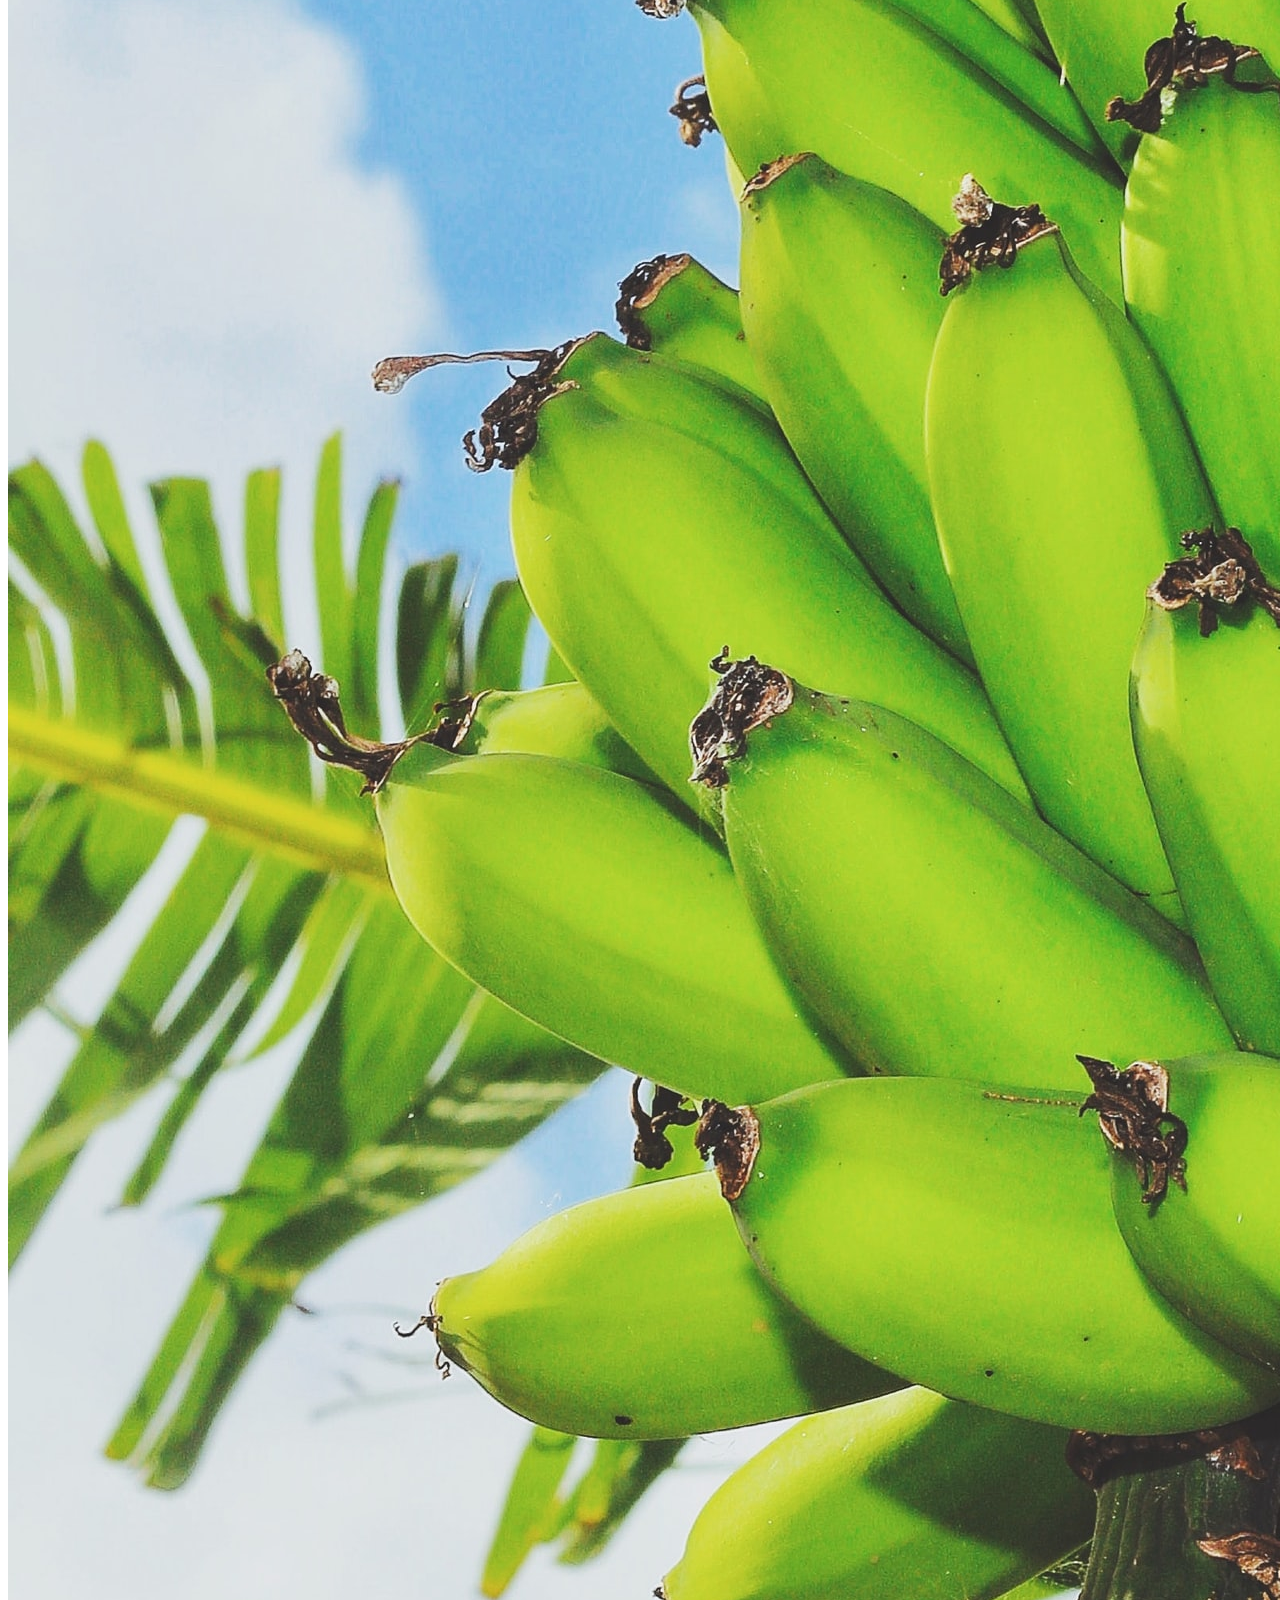
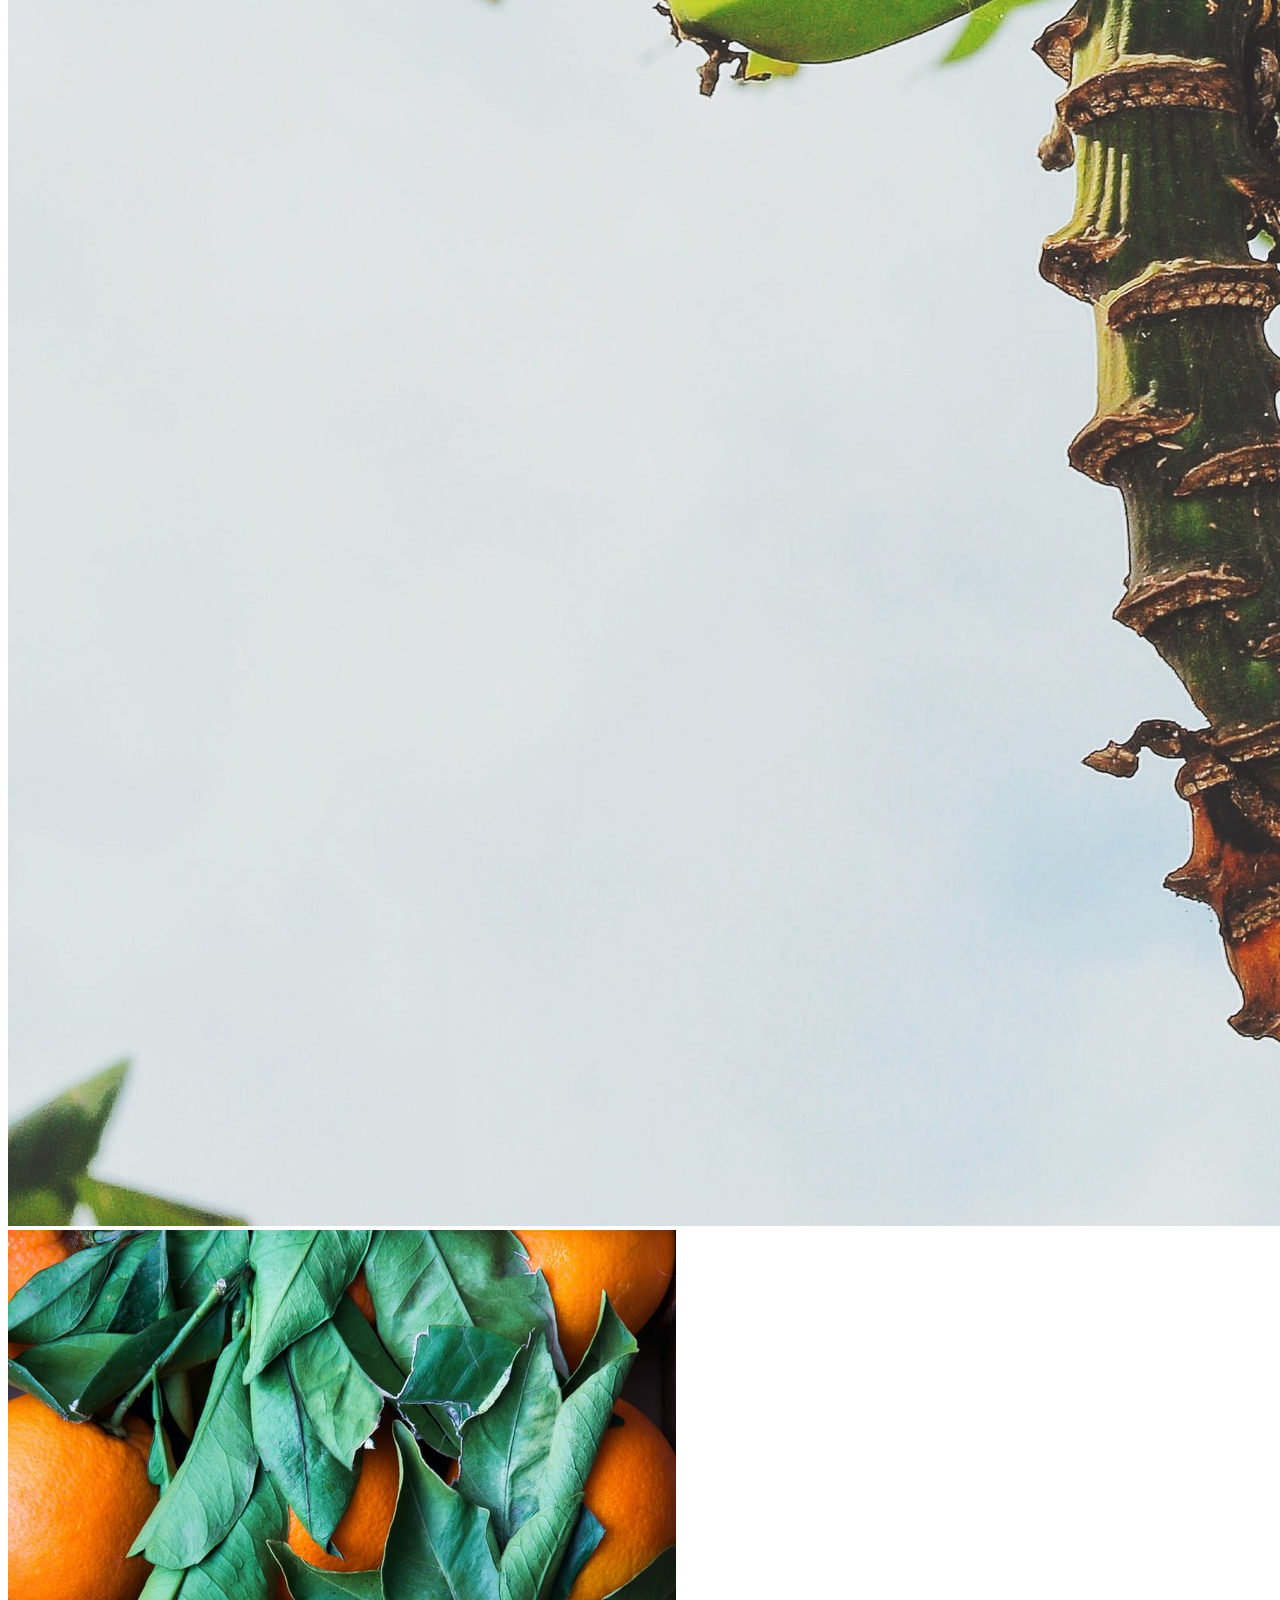
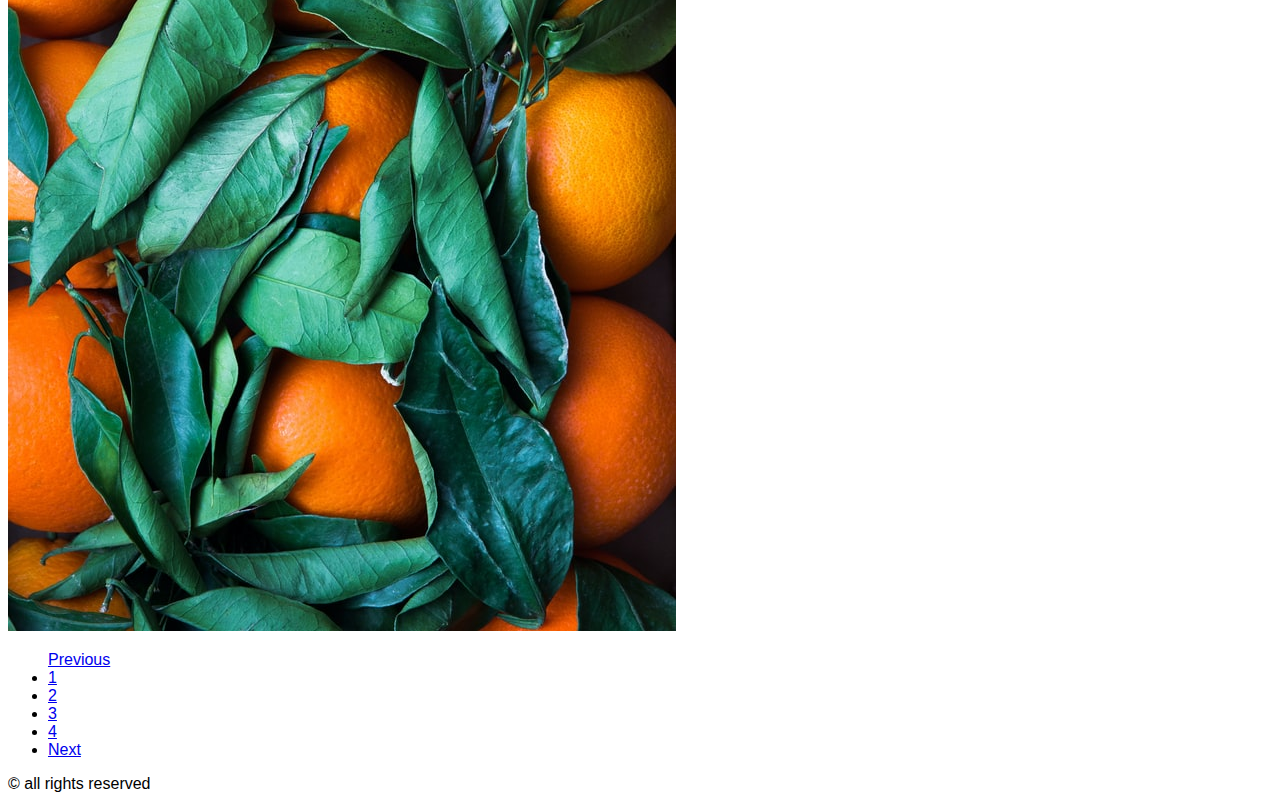
<file: photos3.html>
<!DOCTYPE html>
<html lang="en">
<head>
    <meta charset="UTF-8">
    <meta name="viewport" content="width=device-width, initial-scale=1.0">
    <link href="https://cdn.jsdelivr.net/npm/bootstrap@5.0.0-beta1/dist/css/bootstrap.min.css" rel="stylesheet" integrity="sha384-giJF6kkoqNQ00vy+HMDP7azOuL0xtbfIcaT9wjKHr8RbDVddVHyTfAAsrekwKmP1" crossorigin="anonymous">
    <link rel="stylesheet" href="style.css">
    <title>SAUDADE</title>
</head>
<body>
  <script src="https://cdn.jsdelivr.net/npm/bootstrap@5.0.0-beta1/dist/js/bootstrap.bundle.min.js" integrity="sha384-ygbV9kiqUc6oa4msXn9868pTtWMgiQaeYH7/t7LECLbyPA2x65Kgf80OJFdroafW" crossorigin="anonymous"></script>
    <section class="container-fluid">
       <header>
           <section class="row">
               <section class="col-6 col-md-6">
                   <a href="index.html"><img src="icons/logo.jpg" alt="Welcome to Saudade!" height="35px"></a>
               </section>
               
               <section class="col-6 md-6 d-flex justify-content-end">
                    <a href="https://www.facebook.com" target="_blank"><img src="icons/facebook.png" alt="Facebook" height="20px"></a>
                    <a href="https://www.instagram.com" target="_blank"><img src="icons/instagram.png" alt="Instagram" height="20px"></a>
                    <a href="https://www.twitter.com" target="_blank"><img src="icons/twitter.png" alt="Twitter" height="20px"></a> 
               </section>
           </section>
       </header> 

       <nav class="navbar navbar-expand-lg navbar-light">
        <button class="navbar-toggler" type="button" data-bs-toggle="collapse" data-bs-target="#navbarNav" aria-controls="navbarNav" aria-expanded="false" aria-label="Toggle navigation">
          <span class="navbar-toggler-icon"></span>
        </button>
        <div class="collapse navbar-collapse" id="navbarNav">
          <ul class="navbar-nav">
            <li class="nav-item active">
              <a class="nav-link" href="menu.html">MENU<span class="sr-only"></a>
            </li>
            <li class="nav-item">
              <a class="nav-link" href="photos.html"><b>PHOTOS</b></a>
            </li>
            <li class="nav-item">
              <a class="nav-link" href="restaurant.html">RESTAURANT</a>
            </li>
            <li class="nav-item">
              <a class="nav-link" href="contact.html">CONTACT</a>
            </li>
          </ul>
        </div>
      </nav>
       <section class="row justify-content-center">
           <section class="col-12 col-md-4">
               <img src="images/watermelon.jpg" alt="watermelon" class="img-fluid">
           </section>
           <section class="col-12 col-md-4">
               <img src="images/bananas.jpeg" alt="bananes" class="img-fluid">
           </section>
           <section class="col-12 col-md-4">
               <img src="images/mandarines.jpeg" alt="mandarines" class="img-fluid">
           </section>
           <nav aria-label="Page navigation example">
            <ul class="pagination justify-content-center">
              
                <a class="page-link" href="photos2.html">Previous</a>
              </li>
              <li class="page-item"><a class="page-link" href="photos.html">1</a></li>
              <li class="page-item"><a class="page-link" href="photos2.html">2</a></li>
              <li class="page-item active"><a class="page-link" href="photos3.html">3</a></li>
              <li class="page-item"><a class="page-link" href="photos4.html">4</a></li>
              <li class="page-item">
                <a class="page-link" href="photos4.html">Next</a>
              </li>
            </ul>
          </nav>
       </section>
       <footer>
        <p class="text-center">© all rights reserved</p>
       </footer>
    </body>
    </html>
</file>
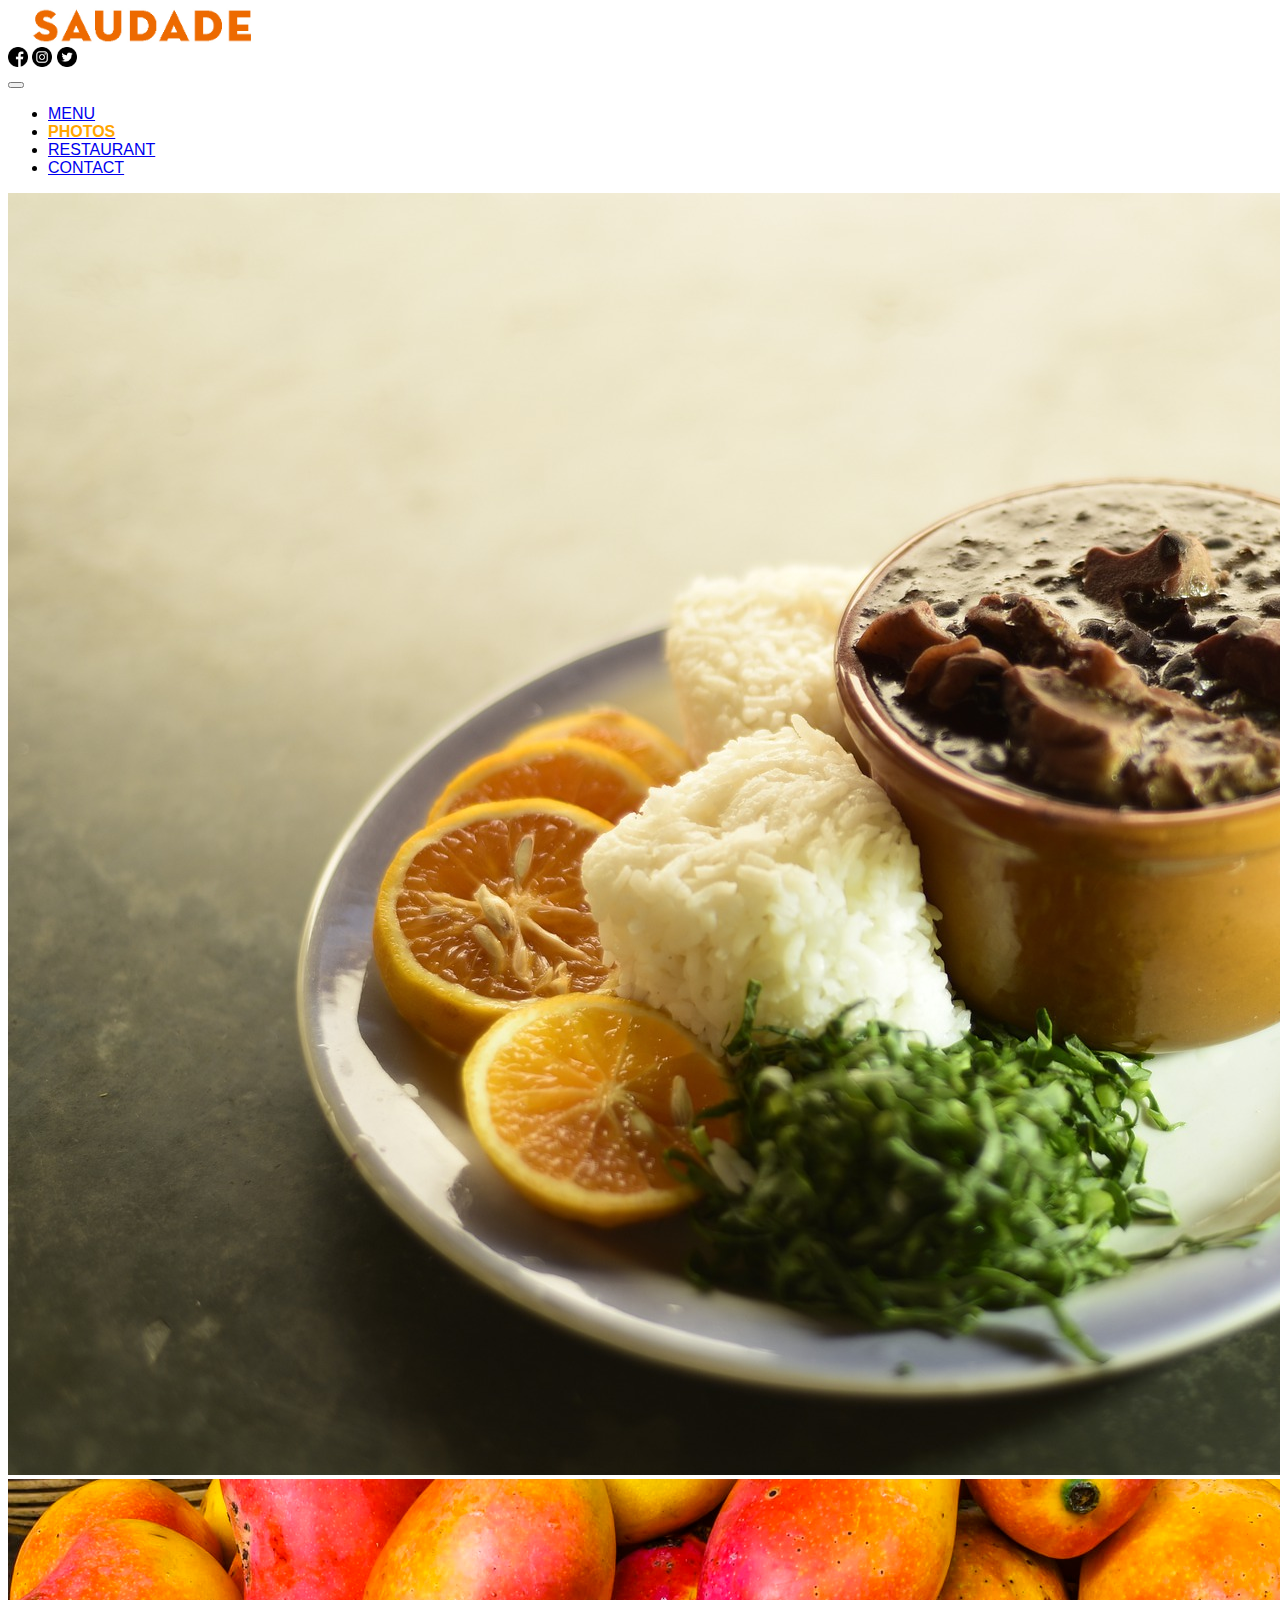
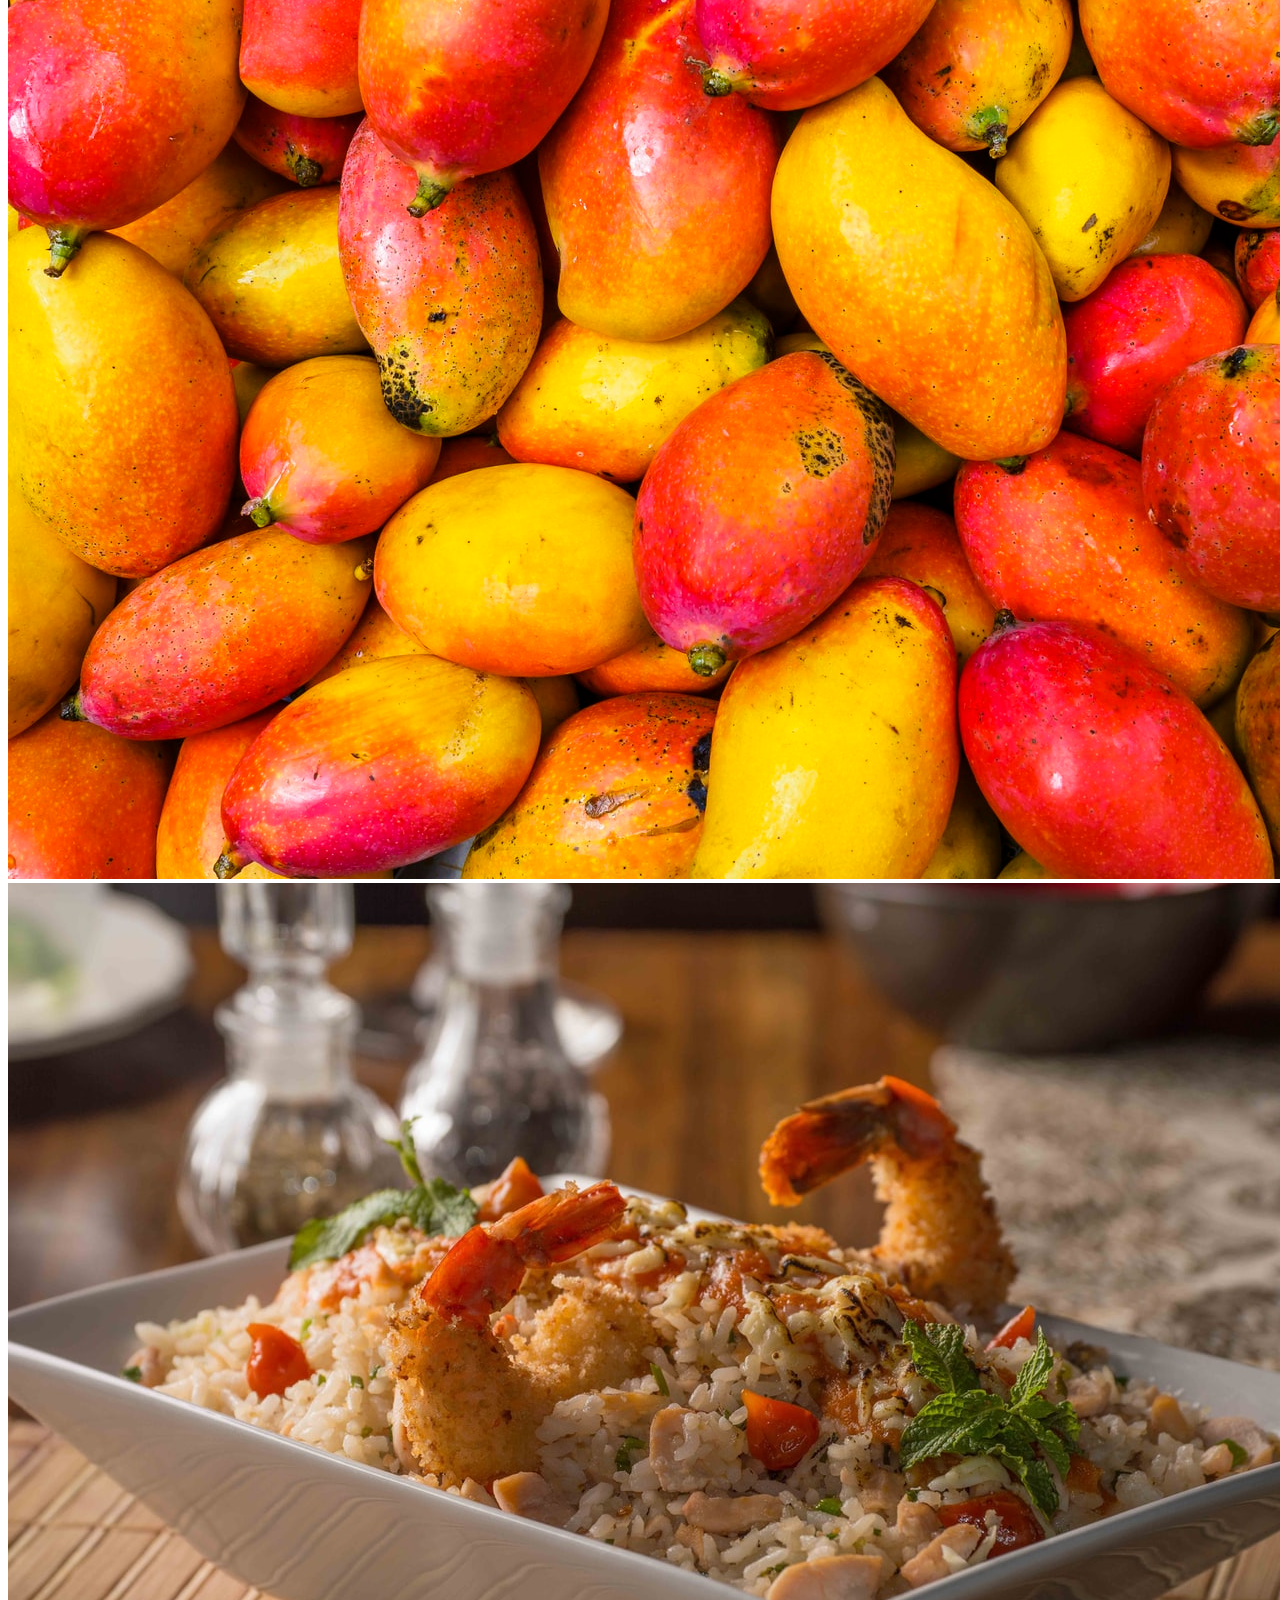
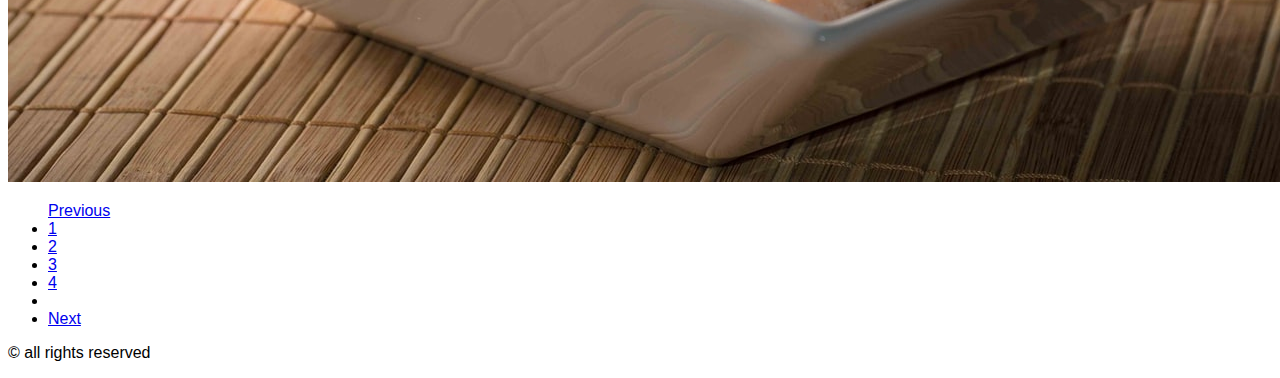
<file: photos4.html>
<!DOCTYPE html>
<html lang="en">
<head>
    <meta charset="UTF-8">
    <meta name="viewport" content="width=device-width, initial-scale=1.0">
    <link href="https://cdn.jsdelivr.net/npm/bootstrap@5.0.0-beta1/dist/css/bootstrap.min.css" rel="stylesheet" integrity="sha384-giJF6kkoqNQ00vy+HMDP7azOuL0xtbfIcaT9wjKHr8RbDVddVHyTfAAsrekwKmP1" crossorigin="anonymous">
    <link rel="stylesheet" href="style.css">
    <title>SAUDADE</title>
</head>
<body>
  <script src="https://cdn.jsdelivr.net/npm/bootstrap@5.0.0-beta1/dist/js/bootstrap.bundle.min.js" integrity="sha384-ygbV9kiqUc6oa4msXn9868pTtWMgiQaeYH7/t7LECLbyPA2x65Kgf80OJFdroafW" crossorigin="anonymous"></script>
    <section class="container-fluid">
       <header>
           <section class="row">
               <section class="col-6 col-md-6">
                   <a href="index.html"><img src="icons/logo.jpg" alt="Welcome to Saudade!" height="35px"></a>
               </section>
               
               <section class="col-6 md-6 d-flex justify-content-end d-flex justify-content-end">
                    <a href="https://www.facebook.com" target="_blank"><img src="icons/facebook.png" alt="Facebook" height="20px"></a>
                    <a href="https://www.instagram.com" target="_blank"><img src="icons/instagram.png" alt="Instagram" height="20px"></a>
                    <a href="https://www.twitter.com" target="_blank"><img src="icons/twitter.png" alt="Twitter" height="20px"></a> 
               </section>
           </section>
       </header> 
       <nav class="navbar navbar-expand-lg navbar-light">
        <button class="navbar-toggler" type="button" data-bs-toggle="collapse" data-bs-target="#navbarNav" aria-controls="navbarNav" aria-expanded="false" aria-label="Toggle navigation">
          <span class="navbar-toggler-icon"></span>
        </button>
        <div class="collapse navbar-collapse" id="navbarNav">
          <ul class="navbar-nav">
            <li class="nav-item active">
              <a class="nav-link" href="menu.html">MENU<span class="sr-only"></a>
            </li>
            <li class="nav-item">
              <a class="nav-link" href="photos.html"><b>PHOTOS</b></a>
            </li>
            <li class="nav-item">
              <a class="nav-link" href="restaurant.html">RESTAURANT</a>
            </li>
            <li class="nav-item">
              <a class="nav-link" href="contact.html">CONTACT</a>
            </li>
          </ul>
        </div>
      </nav>
       <section class="row justify-content-center">
           <section class="col-12 col-md-4">
               <img src="images/feijoada2.jpg" alt="feijoada2" class="img-fluid">
           </section>
           <section class="col-12 col-md-4">
               <img src="images/mango.jpeg" alt="mango" class="img-fluid">
           </section>
           <section class="col-12 col-md-4">
               <img src="images/camarao.jpeg" alt="camarao" class="img-fluid">
           </section>
           <nav aria-label="Page navigation example">
            <ul class="pagination justify-content-center">
              
                <a class="page-link" href="photos3.html">Previous</a>
              </li>
              <li class="page-item"><a class="page-link" href="photos.html">1</a></li>
              <li class="page-item"><a class="page-link" href="photos2.html">2</a></li>
              <li class="page-item "><a class="page-link" href="photos3.html">3</a></li>
              <li class="page-item active"><a class="page-link" href="photos4.html">4</a></li>
              <li class="page-item">
                <li class="page-item disabled"><a class="page-link" href="photos4.html">Next</a></li>
              </li>
            </ul>
          </nav>
       </section>
       <footer>
        <p class="text-center">© all rights reserved</p>
       </footer>
    </body>
    </html>
</file>
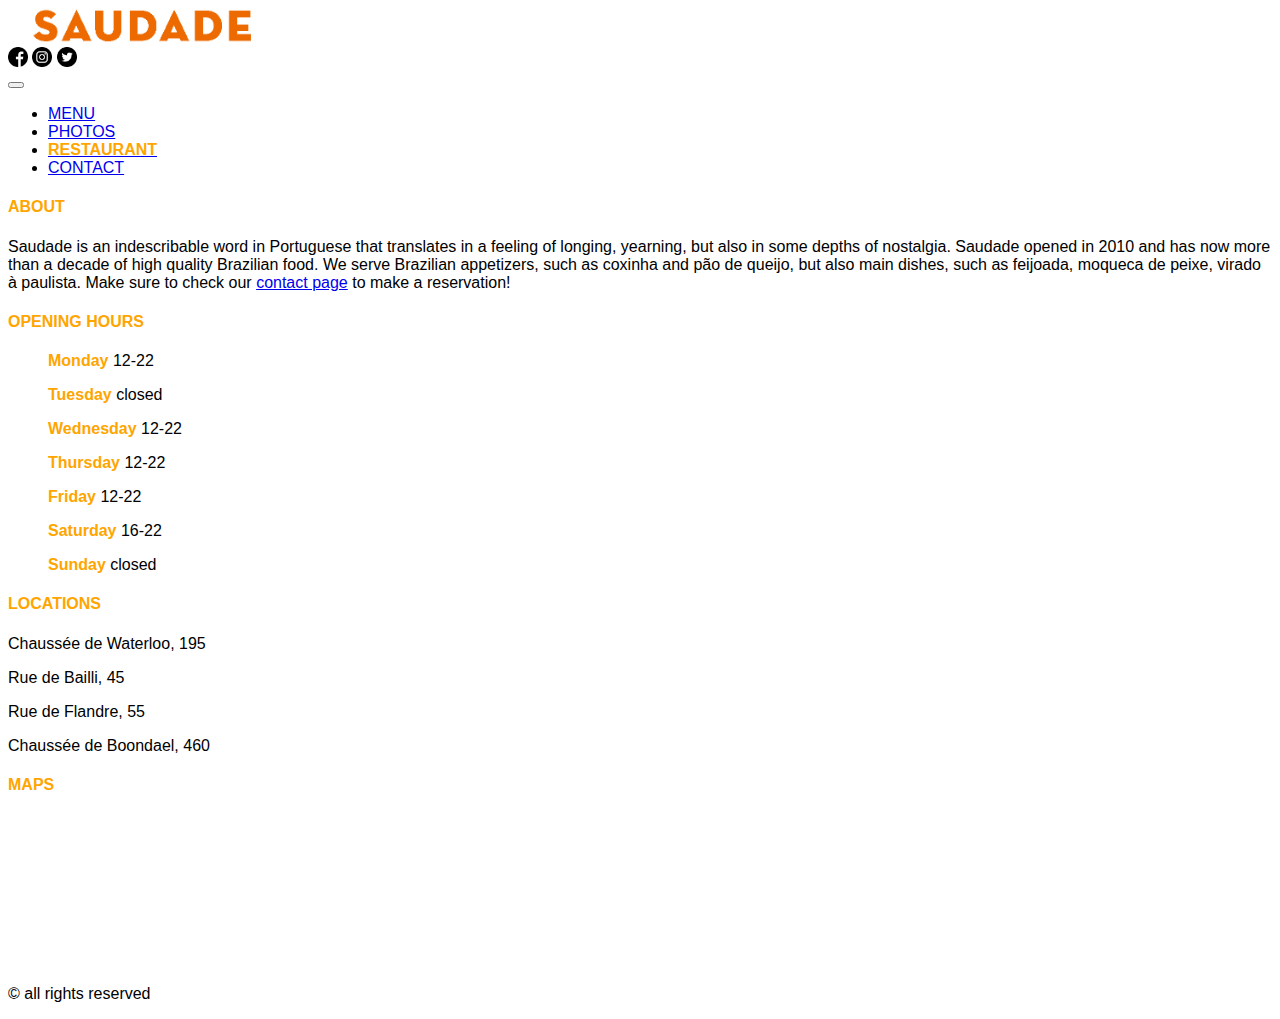
<file: restaurant.html>
<!DOCTYPE html>
<html lang="en">
<head>
    <meta charset="UTF-8">
    <meta name="viewport" content="width=device-width, initial-scale=1.0">
    <link href="https://cdn.jsdelivr.net/npm/bootstrap@5.0.0-beta1/dist/css/bootstrap.min.css" rel="stylesheet" integrity="sha384-giJF6kkoqNQ00vy+HMDP7azOuL0xtbfIcaT9wjKHr8RbDVddVHyTfAAsrekwKmP1" crossorigin="anonymous">
    <link rel="stylesheet" href="style.css">
    <title>SAUDADE</title>
</head>
<body>

  <script src="https://cdn.jsdelivr.net/npm/bootstrap@5.0.0-beta1/dist/js/bootstrap.bundle.min.js" integrity="sha384-ygbV9kiqUc6oa4msXn9868pTtWMgiQaeYH7/t7LECLbyPA2x65Kgf80OJFdroafW" crossorigin="anonymous"></script>
    <section class="container-fluid">
       <header>
           <section class="row">
               <section class="col-6 col-md-6">
                   <a href="index.html"><img src="icons/logo.jpg" alt="Welcome to Saudade!" class="float-start" height="35px"></a>
               </section>
               
               <section class="col-6 md-6 d-flex justify-content-end">
                    <a href="https://www.facebook.com" target="_blank"><img src="icons/facebook.png" alt="Facebook" height="20px"></a>
                    <a href="https://www.instagram.com" target="_blank"><img src="icons/instagram.png" alt="Instagram" height="20px"></a>
                    <a href="https://www.twitter.com" target="_blank"><img src="icons/twitter.png" alt="Twitter" height="20px"></a> 
               </section>
           </section>
       </header> 
       <nav class="navbar navbar-expand-lg navbar-light">
        <button class="navbar-toggler" type="button" data-bs-toggle="collapse" data-bs-target="#navbarNav" aria-controls="navbarNav" aria-expanded="false" aria-label="Toggle navigation">
          <span class="navbar-toggler-icon"></span>
        </button>
        <div class="collapse navbar-collapse" id="navbarNav">
          <ul class="navbar-nav">
            <li class="nav-item active">
              <a class="nav-link" href="menu.html">MENU<span class="sr-only"></a>
            </li>
            <li class="nav-item">
              <a class="nav-link" href="photos.html">PHOTOS</a>
            </li>
            <li class="nav-item">
              <a class="nav-link" href="restaurant.html"><b>RESTAURANT</b></a>
            </li>
            <li class="nav-item">
              <a class="nav-link" href="contact.html">CONTACT</a>
            </li>
          </ul>
        </div>
      </nav>
       <main>
           <section class="row">
               <section class="col-6 col-md-3">
                   <h4>ABOUT</h4>
                   <p class="text-justify">Saudade is an indescribable word in Portuguese that translates in a feeling of longing, yearning, but also in some depths of nostalgia. Saudade opened in 2010 and has now more than a decade of high quality Brazilian food. We serve Brazilian appetizers, such as coxinha and pão de queijo, but also main dishes, such as feijoada, moqueca de peixe, virado à paulista. Make sure to check our <a href="contact.html"> contact page</a> to make a reservation!</p>
               </section>
               <section class="col-6 col-md-3">
                   <h4>OPENING HOURS</h4>
                       <ul><b>Monday</b> 12-22</ul>
                       <ul><b>Tuesday</b> closed</ul>
                       <ul><b>Wednesday</b> 12-22</ul>
                       <ul><b>Thursday</b> 12-22</ul> 
                       <ul><b>Friday</b> 12-22</ul>
                       <ul><b>Saturday</b> 16-22</ul>
                       <ul><b>Sunday</b> closed</ul>
           </section>
               <section class="col-6 col-md-3">
                   <h4>LOCATIONS</h4>
                   <p>Chaussée de Waterloo, 195</p>
                   <p>Rue de Bailli, 45</p>
                   <p>Rue de Flandre, 55</p>
                   <p>Chaussée de Boondael, 460</p>
               </section>
               <section class="col-6 col-md-3">
                   <h4>MAPS</h4>
                  <!--Google map-->
<div id="map-container-google-2" class="z-depth-1-half map-container" class="img-fluid">
    <iframe src="https://maps.google.com/maps?q=Waterloosesteenweg&t=&z=13&ie=UTF8&iwloc=&output=embed" frameborder="0"
      style="border:0" allowfullscreen></iframe>
  </div>
  
  <!--Google Maps-->
               </section>
           </section>
           <footer>
            <p class="text-center">© all rights reserved</p>
           </footer>
       </main>
    </body>
    </html>
</file>
<file: style.css>
body {
    font-family: Arial, Helvetica, sans-serif;
}

h1 {
    color: orange;
}

h2 {
    color:orange;

}
h3 {
        color:orange;
}

h4 {
    color:orange;

}

b {
    color:orange;

}
</file>
